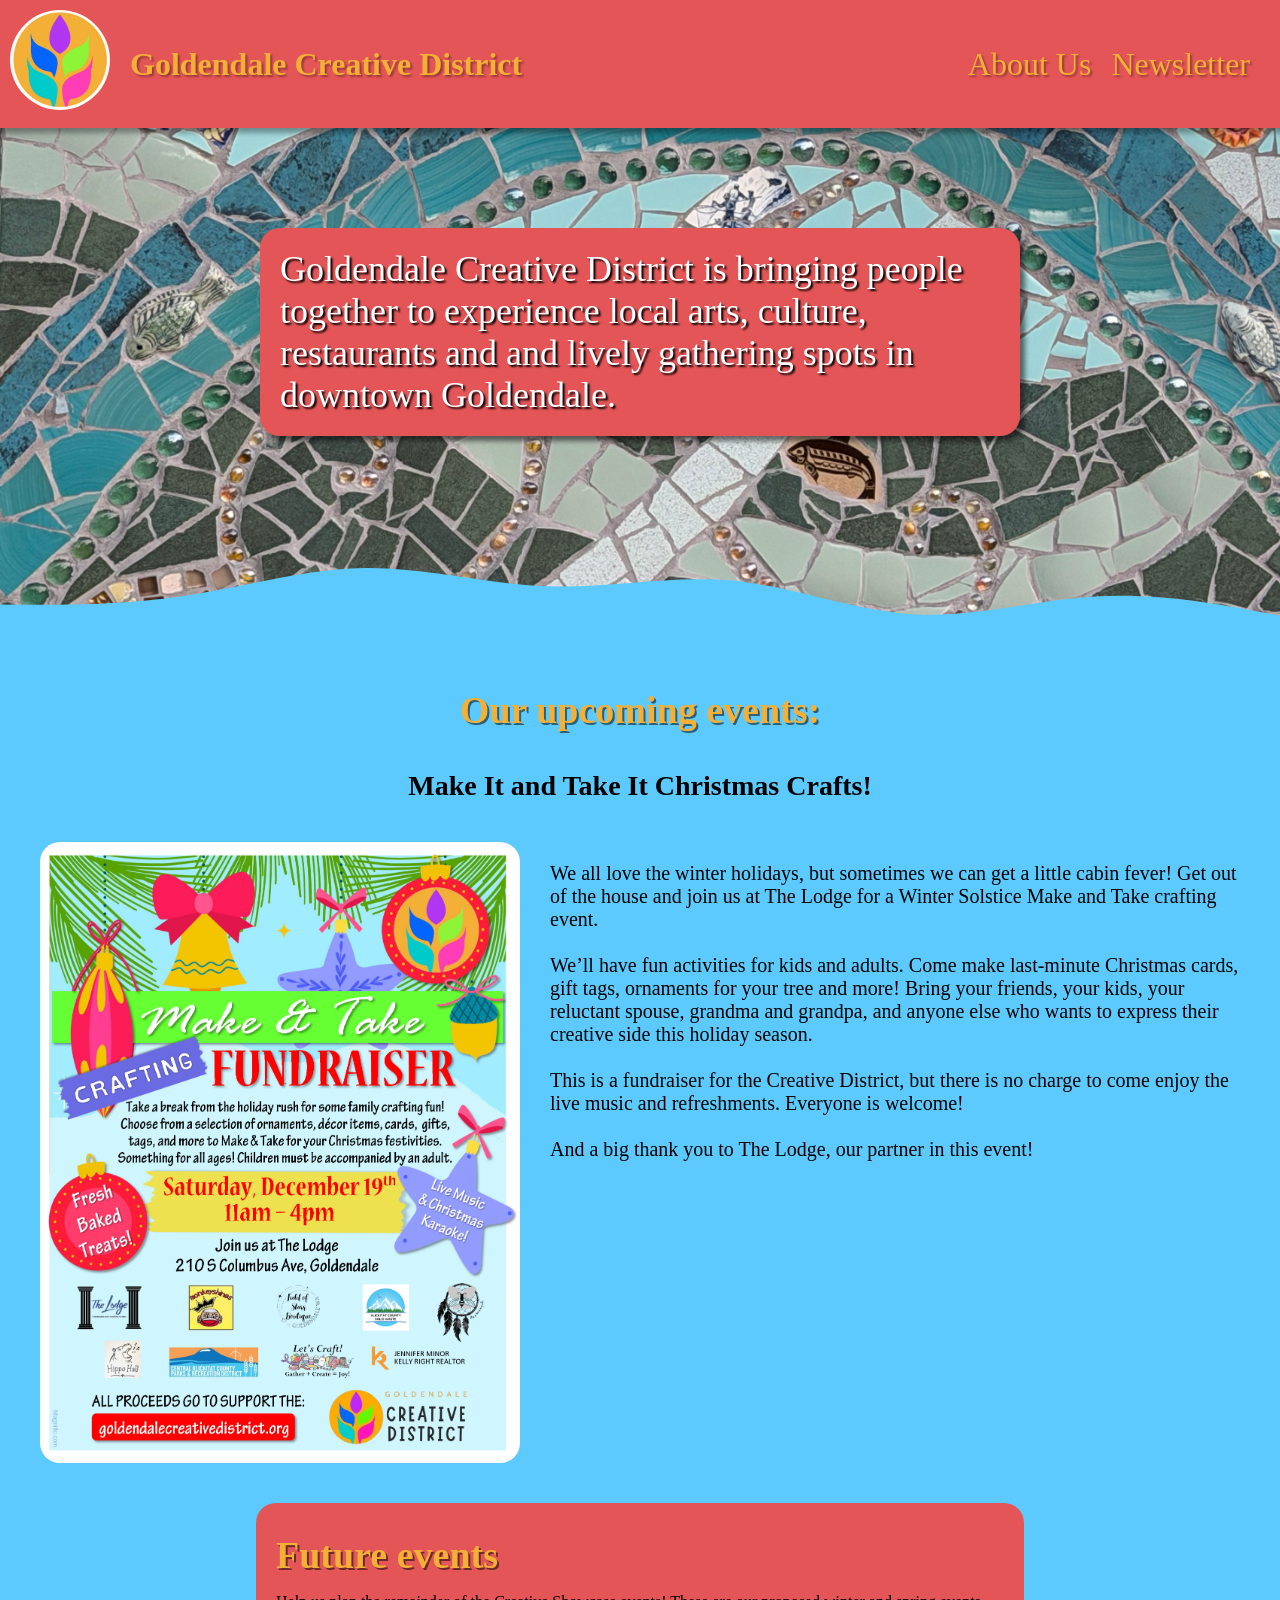
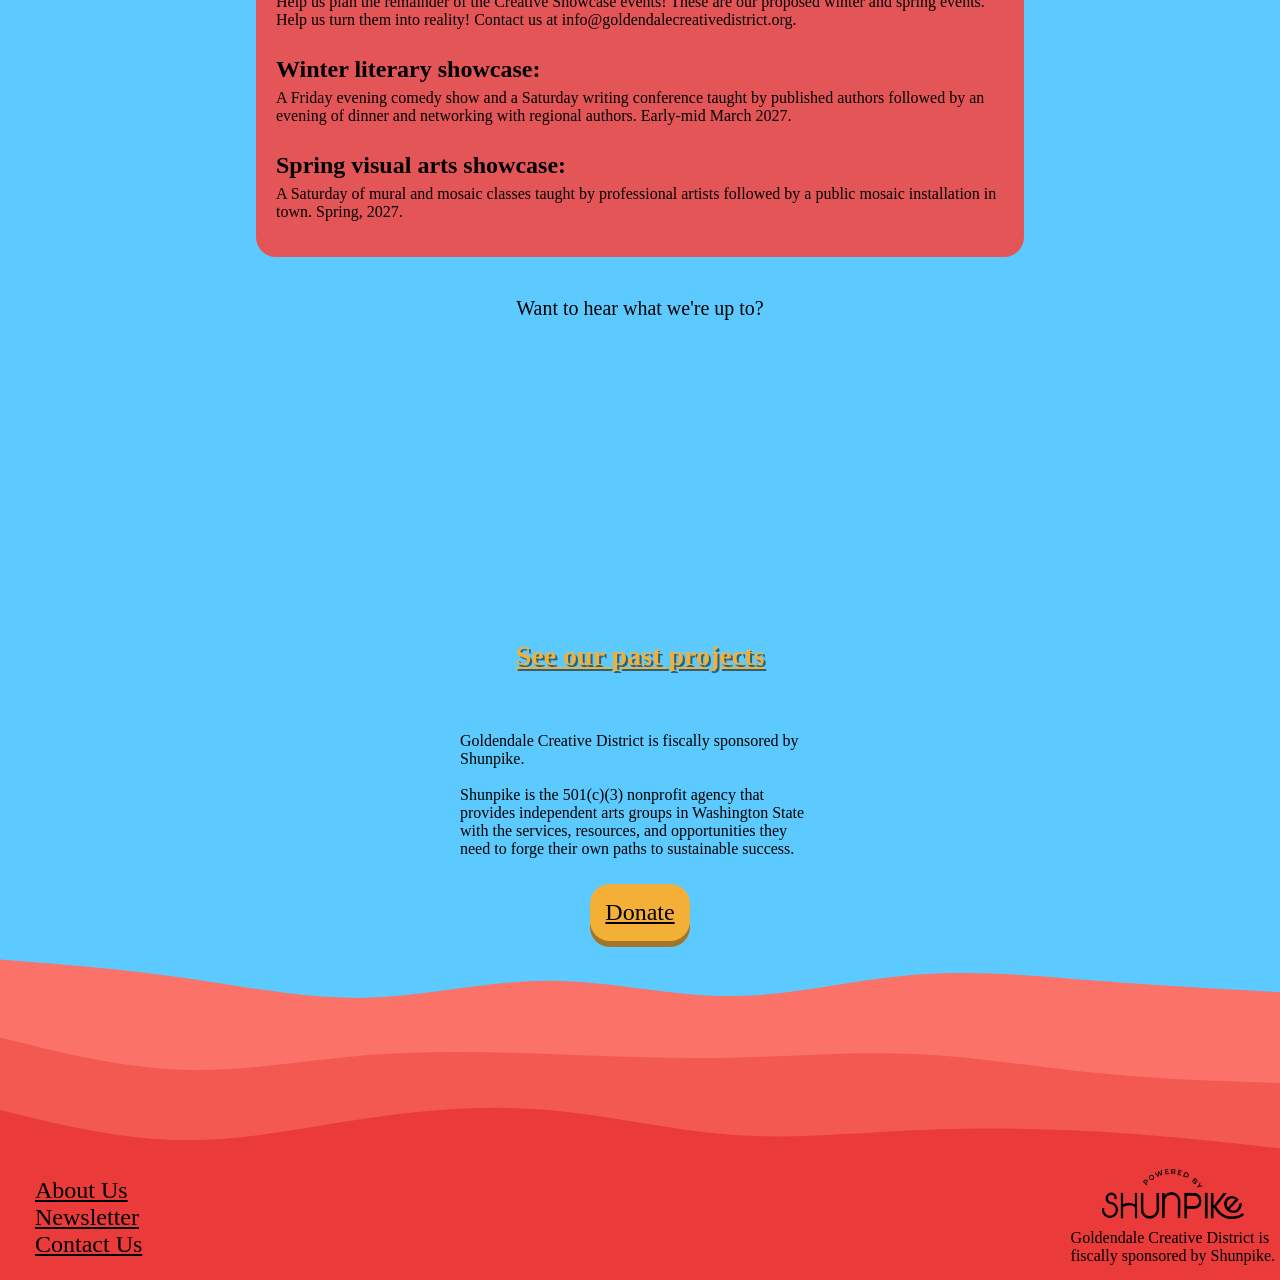
<file: index.html>
<!DOCTYPE html>
<html>
    <head>
        <meta charset="UTF-8">
        <title>Goldendale Creative District</title>
        <link rel="icon" type="image/png" href="images/favicon-32x32.png" sizes="32x32" />
        <link rel="icon" type="image/png" href="images/favicon-16x16.png" sizes="16x16" />
        <link rel="stylesheet" href="header.css">
        <link rel="stylesheet" href="main.css">
        <link rel="stylesheet" href="footer.css">
    </head>
    <body>
        <header>
            <a href="index.html"><img src="images/logo.jpg" height="100px" width="100px" class="logo"></a>
            <a href="index.html" style="text-decoration: none;"><b class="header-title">Goldendale Creative District</b></a>
            <div class="navigation-mobile">
                <button class="drop-btn">☰</button>
                <div class="dropdown-content">
                    <a href="about-us.html">About Us</a>
                    <!--<a href="history">History</a>-->               
                    <a href="https://www.zeffy.com/en-US/newsletter-form/sign-up-for-our-newsletter-3604" target="_blank" rel="noopener noreferrer">Newsletter</a>
                    <!--<a href="contact">Contact</a>-->
                </div>
            </div>
            <div class="navigation-desktop">
                    <a href="about-us.html">About Us</a>
                    <!--<a href="history">History</a>-->               
                    <a href="https://www.zeffy.com/en-US/newsletter-form/sign-up-for-our-newsletter-3604" target="_blank" rel="noopener noreferrer">Newsletter</a>
                    <!--<a href="contact">Contact</a>-->
            </div>
        </header>

        
        <div class="welcome_box">
            <div class="welcome"><p>Goldendale Creative District is bringing people together to experience local arts, culture, restaurants and and lively gathering spots in downtown Goldendale.</p></div>
            <div class="blue-wave-divider"></div>
        </div>

        <p class="upcoming-events">Our upcoming events:</p>
        <div>
            <h2 style="font-size: 28px;">Make It and Take It Christmas Crafts!</h2>
            <div class="event">
                <img src="images/make_and_take.jpeg">
                <p>We all love the winter holidays, but sometimes we can get a little cabin fever! Get out of the house and join us at The Lodge for a Winter Solstice Make and Take crafting event.<br><br>We’ll have fun activities for kids and adults. Come make last-minute Christmas cards, gift tags, ornaments for your tree and more! Bring your friends, your kids, your reluctant spouse, grandma and grandpa, and anyone else who wants to express their creative side this holiday season.<br><br>This is a fundraiser for the Creative District, but there is no charge to come enjoy the live music and refreshments. Everyone is welcome!<br><br>And a big thank you to The Lodge, our partner in this event!</p>
            </div>
        </div>

        <div class="future-events">
            <p class="upcoming-events" style="margin-top: 10px; margin-bottom: 10px;">Future events</p>
            <p>Help us plan the remainder of the Creative Showcase events! These are our proposed winter and spring events. Help us turn them into reality!  Contact us at info@goldendalecreativedistrict.org.</p>
            <h2 style="line-height: 0px; margin-top: 40px;">Winter literary showcase:</h2>
            <p>A Friday evening comedy show and a Saturday writing conference taught by published authors followed by an evening of dinner and networking with regional authors. Early-mid March 2027.</p>
            <h2 style="line-height: 0px; margin-top: 40px;">Spring visual arts showcase:</h2>
            <p>A Saturday of mural and mosaic classes taught by professional artists followed by a public mosaic installation in town. Spring, 2027.</p>
        </div>

        <p class="newsletter">Want to hear what we're up to?</p>
        <div>
            <div data-zeffy-embed data-form-url="/en-US/embed/newsletter-form/sign-up-for-our-newsletter-3604"></div>
            <div data-zeffy-embed-fallback style="display:none;">
                <div style="position:relative;overflow:hidden;height:280px;width:100%;"><iframe title='Signup form powered by Zeffy' style='position: absolute; border: 0; top:0;left:0;bottom:0;right:0;width:100%;height:100%' data-zeffy-embed-src='https://www.zeffy.com/en-US/embed/newsletter-form/sign-up-for-our-newsletter-3604'  allowTransparency="true"></iframe></div>
            </div>
            <script
                src="https://www.zeffy.com/embed/v2/zeffy-embed.js"
                onerror="document.querySelectorAll('[data-zeffy-embed-fallback]').forEach(function(el){el.style.display='block';el.querySelectorAll('iframe[data-zeffy-embed-src]').forEach(function(f){f.src=f.getAttribute('data-zeffy-embed-src');});});">
            </script>
        </div>

        <a href="past-projects.html" class="past-projects">See our past projects</a>

        <p class="donate-paragraph">Goldendale Creative District is fiscally sponsored by Shunpike.<br><br>Shunpike is the 501(c)(3) nonprofit agency that provides independent arts groups in
        Washington State with the services, resources, and opportunities they need to forge
        their own paths to sustainable success.</p>
        <a class="donate-button" href="https://poweredbyshunpike.org/c/PBS/a/goldendalecreativedistrict" target="_blank" rel="noopener noreferrer">Donate</a>
        
        <div class="wave-divider"></div>
        <footer>
            <div class="footer-left">
                <a href="about-us.html" class="footer-text">About Us</a>
                <a href="https://www.zeffy.com/en-US/newsletter-form/sign-up-for-our-newsletter-3604" target="_blank" rel="noopener noreferrer" class="footer-text">Newsletter</a>
                <a href="mailto:info@goldendalecreativedistrict.org" class="footer-text">Contact Us</a>
            </div>
            <div class="footer-right">
                <img class="fiscal-sponsor-img" src="images/shunpike.png">
                <p class="fiscal-sponsor-p">Goldendale Creative District is<br>fiscally sponsored by Shunpike.</p>
            </div>
        </footer>
        <script>
            // Show navigation dropdown when clicking the hamburger menu button
            document.querySelector('.drop-btn').addEventListener('click', function() {
                const content = document.querySelector('.dropdown-content');
                content.style.display = content.style.display === 'block' ? 'none' : 'block';
            });
        
            // Close dropdown when clicking outside
            document.addEventListener('click', function(event) {
                if (!event.target.closest('.navigation-mobile')) {
                    document.querySelector('.dropdown-content').style.display = 'none';
                }
            });
        </script>
    </body>
</html>
</file>
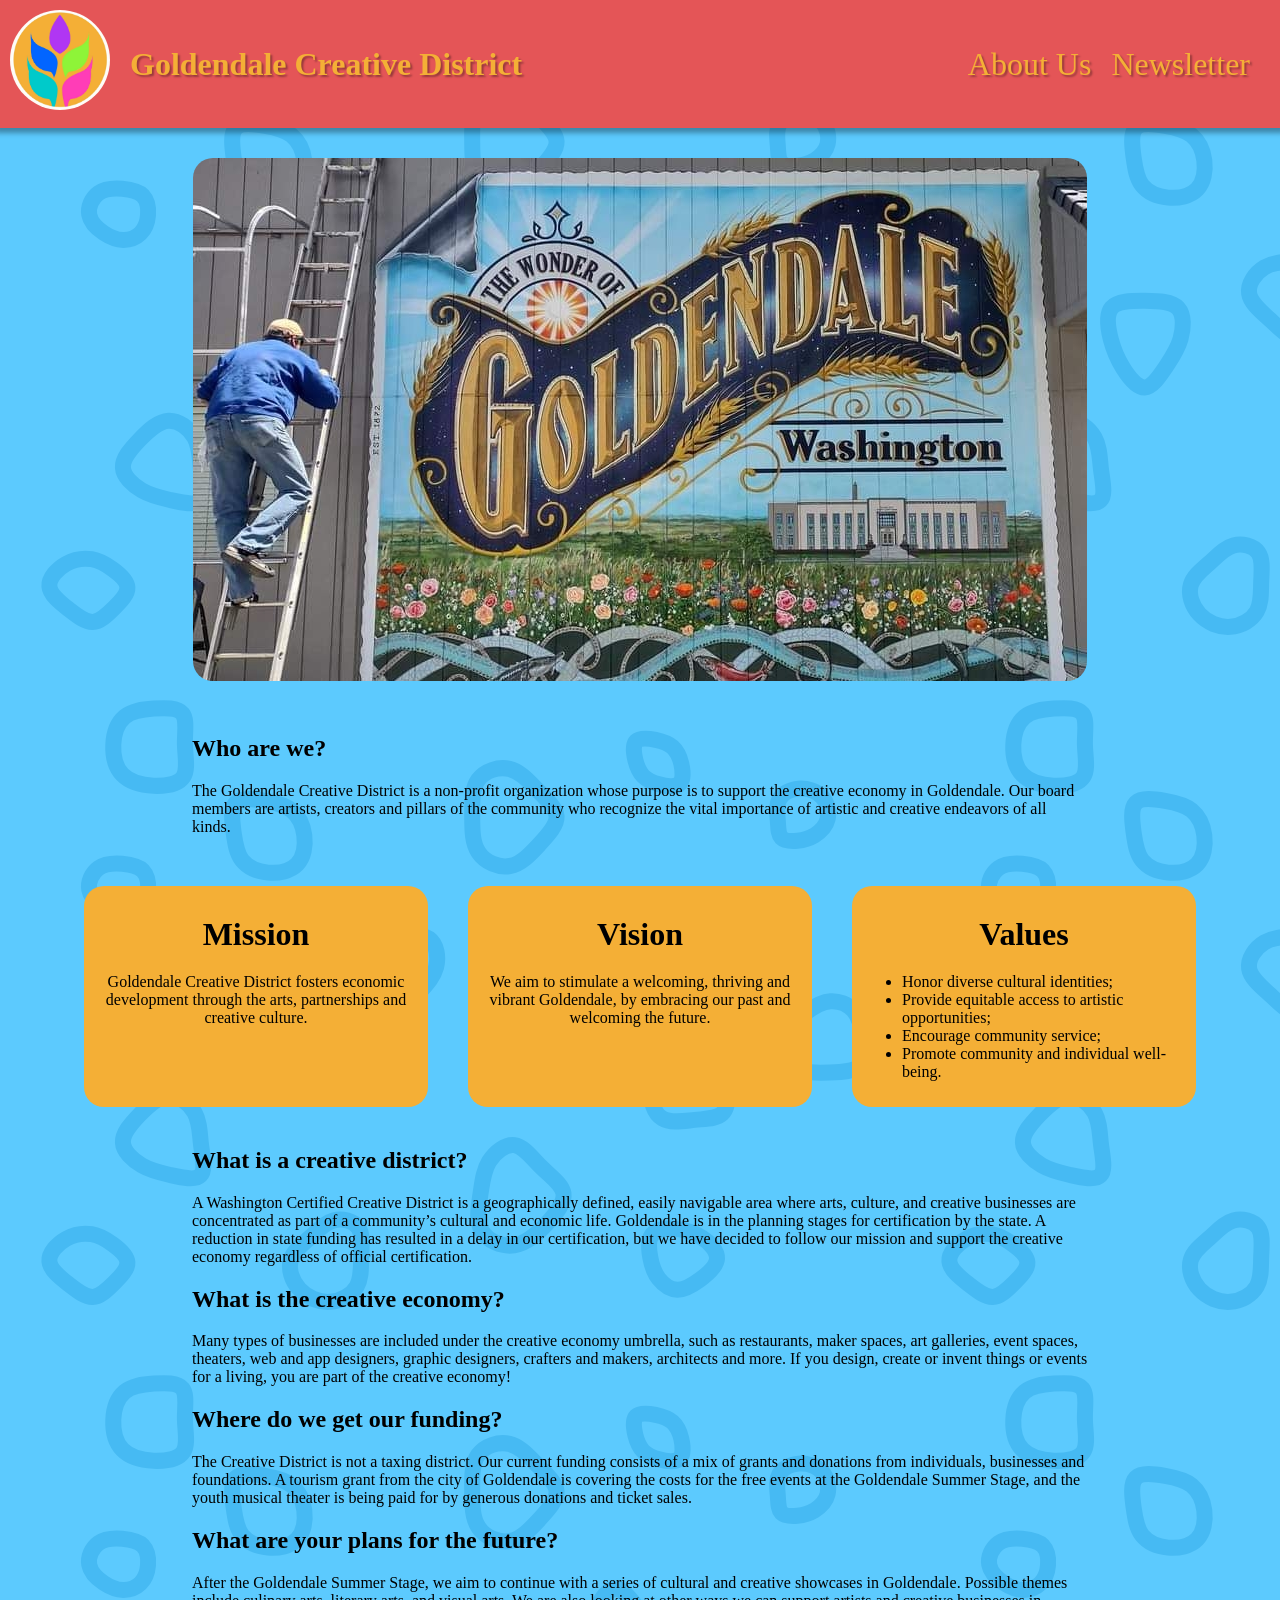
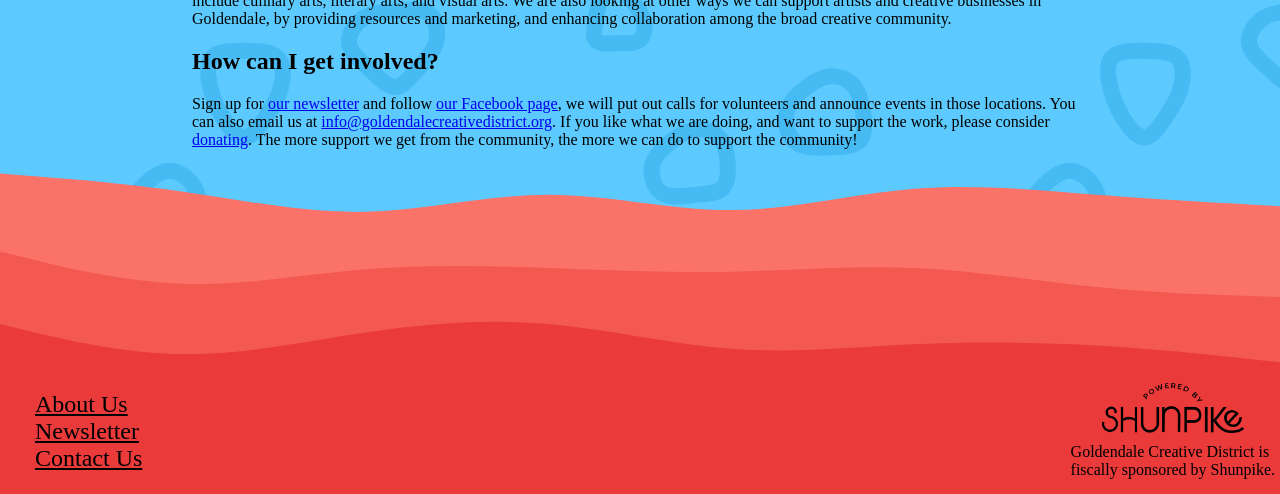
<file: about-us.html>
<!DOCTYPE html>
<html>
    <head>
        <meta charset="UTF-8">
        <title>Goldendale Creative District</title>
        <link rel="icon" type="image/png" href="images/favicon-32x32.png" sizes="32x32" />
        <link rel="icon" type="image/png" href="images/favicon-16x16.png" sizes="16x16" />
        <link rel="stylesheet" href="header.css">
        <link rel="stylesheet" href="about-us.css">
        <link rel="stylesheet" href="footer.css">
    </head>
    <body>
        <header>
            <a href="index.html"><img src="images/logo.jpg" height="100px" width="100px" class="logo"></a>
            <a href="index.html" style="text-decoration: none;"><b class="header-title">Goldendale Creative District</b></a>
            <div class="navigation-mobile">
                <button class="drop-btn">☰</button>
                <div class="dropdown-content">
                    <a href="about-us.html">About Us</a>
                    <!--<a href="history">History</a>-->               
                    <a href="https://www.zeffy.com/en-US/newsletter-form/sign-up-for-our-newsletter-3604" target="_blank" rel="noopener noreferrer">Newsletter</a>
                    <!--<a href="contact">Contact</a>-->
                </div>
            </div>
            <div class="navigation-desktop">
                    <a href="about-us.html">About Us</a>
                    <!--<a href="history">History</a>-->               
                    <a href="https://www.zeffy.com/en-US/newsletter-form/sign-up-for-our-newsletter-3604" target="_blank" rel="noopener noreferrer">Newsletter</a>
                    <!--<a href="contact">Contact</a>-->
            </div>
        </header>
        
        <div class="content">
            <img class="main-img" src="images/windermere-mural-installation-cropped.jpg">
            <div class="main-div">
                <h2>Who are we?</h2>
                <p>The Goldendale Creative District is a non-profit organization whose purpose is to support the creative economy in Goldendale. Our board members are artists, creators and pillars of the community who recognize the vital importance of artistic and creative endeavors of all kinds.</p>
            </div>
            <div class="mission-vision-values">
                <div>
                    <h4>Mission</h4>
                    <p>Goldendale Creative District fosters economic development through the arts, partnerships and creative culture.</p>
                </div>
                <div>
                    <h4>Vision</h4>
                    <p>We aim to stimulate a welcoming, thriving and vibrant Goldendale, by embracing our past and welcoming the future.</p>
                </div>
                <div>
                    <h4>Values</h4>
                    <ul style="text-align: left;">
                        <li>Honor diverse cultural identities;</li> 
                        <li>Provide equitable access to artistic opportunities;</li> 
                        <li>Encourage community service;</li> 
                        <li>Promote community and individual well-being.</li>
                    </ul>
                </div>
            </div>
            <div class="main-div">
                <h2>What is a creative district?</h2>
                <p>A Washington Certified Creative District is a geographically defined, easily navigable area where arts, culture, and creative businesses are concentrated as part of a community’s cultural and economic life. Goldendale is in the planning stages for certification by the state. A reduction in state funding has resulted in a delay in our certification, but we have decided to follow our mission and support the creative economy regardless of official certification.</p>
                <h2>What is the creative economy?</h2>
                <p>Many types of businesses are included under the creative economy umbrella, such as restaurants, maker spaces, art galleries, event spaces, theaters, web and app designers, graphic designers, crafters and makers, architects and more. If you design, create or invent things or events for a living, you are part of the creative economy!</p>
                <h2>Where do we get our funding?</h2>
                <p>The Creative District is not a taxing district. Our current funding consists of a mix of grants and donations from individuals, businesses and foundations. A tourism grant from the city of Goldendale is covering the costs for the free events at the Goldendale Summer Stage, and the youth musical theater is being paid for by generous donations and ticket sales.</p>
                <h2>What are your plans for the future?</h2>
                <p>After the Goldendale Summer Stage, we aim to continue with a series of cultural and creative showcases in Goldendale. Possible themes include culinary arts, literary arts, and visual arts. We are also looking at other ways we can support artists and creative businesses in Goldendale, by providing resources and marketing, and enhancing collaboration among the broad creative community.</p>
                <h2>How can I get involved?</h2>
                <p>Sign up for <a href="https://www.zeffy.com/en-US/newsletter-form/sign-up-for-our-newsletter-3604" target="_blank" rel="noopener noreferrer">our newsletter</a> and follow <a href="https://www.facebook.com/goldendalecreativedistrict" target="_blank" rel="noopener noreferrer">our Facebook page</a>, we will put out calls for volunteers and announce events in those locations. You can also email us at <a href="mailto:info@goldendalecreativedistrict.org">info@goldendalecreativedistrict.org</a>. If you like what we are doing, and want to support the work, please consider <a href="https://poweredbyshunpike.org/c/PBS/a/goldendalecreativedistrict" target="_blank" rel="noopener noreferrer">donating</a>. The more support we get from the community, the more we can do to support the community!</p>
            </div>
            <!--
            <div class="our-team-div">
                <h2 style="font-size: 32px;">Our team:</h2>
                <div class="team-grid">
                    <div class="team-member">
                        <img src="https://placehold.net/400x400.png" height="100px" width="100px" class="team-member-headshot">
                        <p class="team-member-name">Firstname Lastname</p>
                        <p class="team-member-role">Role</p>
                        <p class="team-member-description">Lorem ipsum dolor blah blah blah</p>
                    </div>
                    <div class="team-member">
                        <img src="https://placehold.net/400x400.png" height="100px" width="100px" class="team-member-headshot">
                        <p class="team-member-name">Firstname Lastname</p>
                        <p class="team-member-role">Role</p>
                        <p class="team-member-description">Lorem ipsum dolor blah blah blah</p>
                    </div>
                    <div class="team-member">
                        <img src="https://placehold.net/400x400.png" height="100px" width="100px" class="team-member-headshot">
                        <p class="team-member-name">Firstname Lastname</p>
                        <p class="team-member-role">Role</p>
                        <p class="team-member-description">Lorem ipsum dolor blah blah blah</p>
                    </div>
                    <div class="team-member">
                        <img src="https://placehold.net/400x400.png" height="100px" width="100px" class="team-member-headshot">
                        <p class="team-member-name">Firstname Lastname</p>
                        <p class="team-member-role">Role</p>
                        <p class="team-member-description">Lorem ipsum dolor blah blah blah</p>
                    </div>
                    <div class="team-member">
                        <img src="https://placehold.net/400x400.png" height="100px" width="100px" class="team-member-headshot">
                        <p class="team-member-name">Firstname Lastname</p>
                        <p class="team-member-role">Role</p>
                        <p class="team-member-description">Lorem ipsum dolor blah blah blah</p>
                    </div>
                    <div class="team-member">
                        <img src="https://placehold.net/400x400.png" height="100px" width="100px" class="team-member-headshot">
                        <p class="team-member-name">Firstname Lastname</p>
                        <p class="team-member-role">Role</p>
                        <p class="team-member-description">Lorem ipsum dolor blah blah blah</p>
                    </div>
                </div>
            </div>
            -->
        </div>

        <div class="wave-divider"></div>
        <footer>
            <div class="footer-left">
                <a href="about-us.html" class="footer-text">About Us</a>
                <a href="https://www.zeffy.com/en-US/newsletter-form/sign-up-for-our-newsletter-3604" target="_blank" rel="noopener noreferrer" class="footer-text">Newsletter</a>
                <a href="mailto:info@goldendalecreativedistrict.org" class="footer-text">Contact Us</a>
            </div>
            <div class="footer-right">
                <img class="fiscal-sponsor-img" src="images/shunpike.png">
                <p class="fiscal-sponsor-p">Goldendale Creative District is<br>fiscally sponsored by Shunpike.</p>
            </div>
        </footer>
        <script>
            // Show navigation dropdown when clicking the hamburger menu button
            document.querySelector('.drop-btn').addEventListener('click', function() {
                const content = document.querySelector('.dropdown-content');
                content.style.display = content.style.display === 'block' ? 'none' : 'block';
            });
        
            // Close dropdown when clicking outside
            document.addEventListener('click', function(event) {
                if (!event.target.closest('.navigation-mobile')) {
                    document.querySelector('.dropdown-content').style.display = 'none';
                }
            });
        </script>
    </body>
</html>
</file>
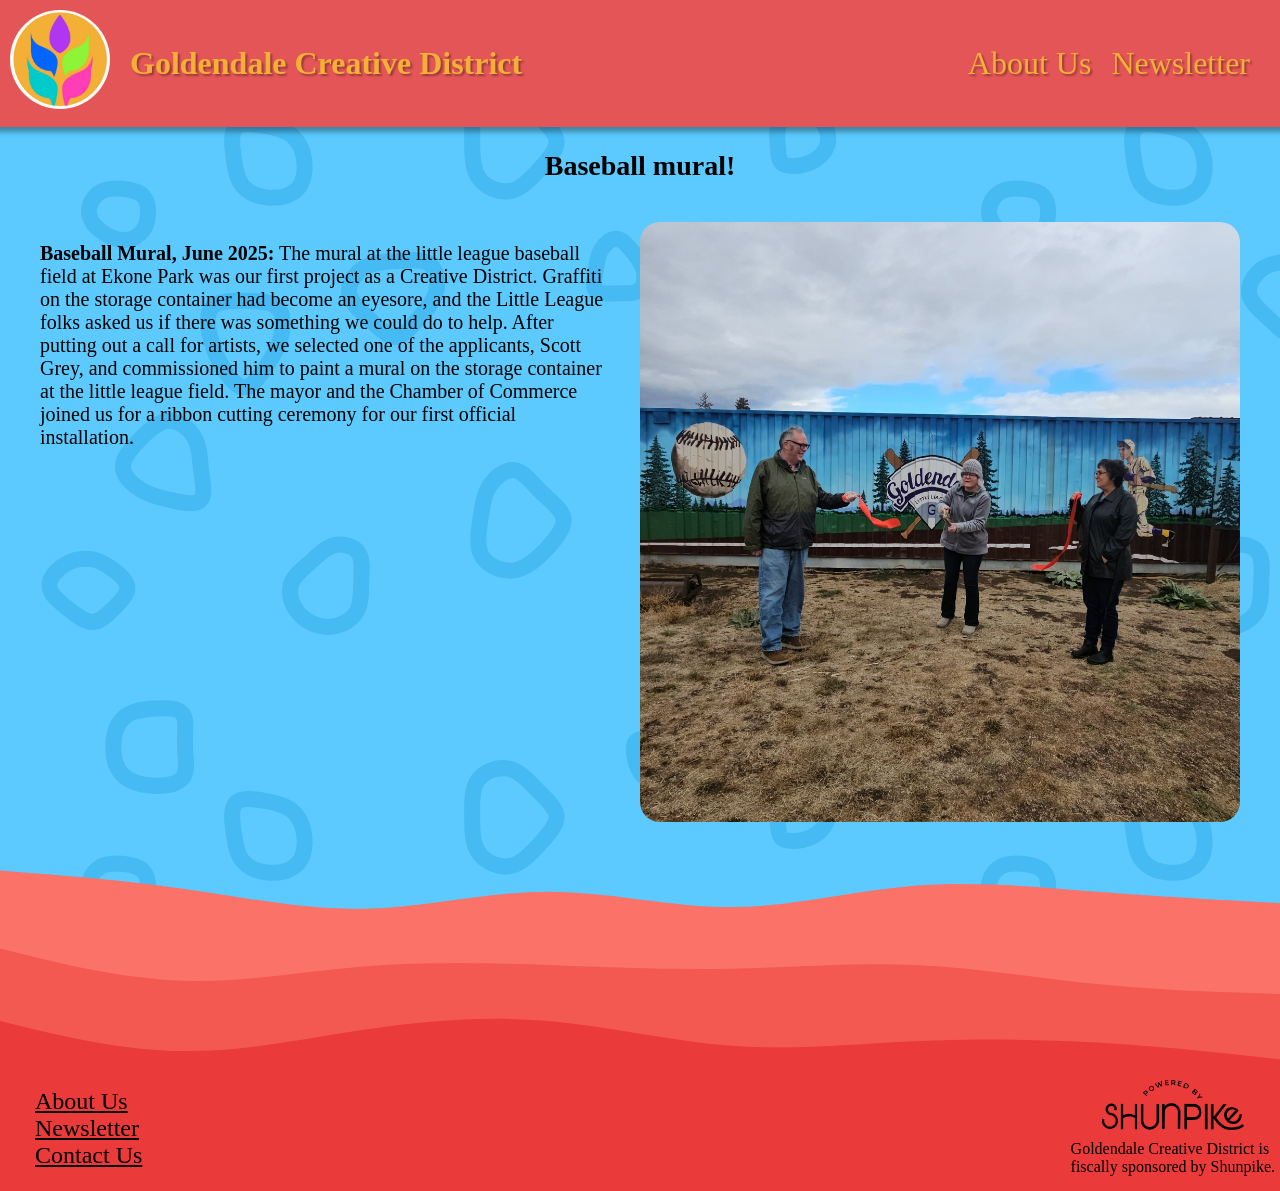
<file: baseball-mural.html>
<!DOCTYPE html>
<html>
    <head>
        <meta charset="UTF-8">
        <title>Goldendale Creative District</title>
        <link rel="icon" type="image/png" href="images/favicon-32x32.png" sizes="32x32" />
        <link rel="icon" type="image/png" href="images/favicon-16x16.png" sizes="16x16" />
        <link rel="stylesheet" href="header.css">
        <link rel="stylesheet" href="baseball-mural.css" />
        <link rel="stylesheet" href="footer.css">
    </head>
    <body>
        <header>
            <a href="index.html"><img src="images/logo.jpg" height="100px" width="100px" class="logo"></a>
            <a href="index.html" style="text-decoration: none;"><b class="header-title">Goldendale Creative District</b></a>
            <div class="navigation-mobile">
                <button class="drop-btn">☰</button>
                <div class="dropdown-content">
                    <a href="about-us.html">About Us</a>
                    <!--<a href="history">History</a>-->               
                    <a href="https://www.zeffy.com/en-US/newsletter-form/sign-up-for-our-newsletter-3604" target="_blank" rel="noopener noreferrer">Newsletter</a>
                    <!--<a href="contact">Contact</a>-->
                </div>
            </div>
            <div class="navigation-desktop">
                    <a href="about-us.html">About Us</a>
                    <!--<a href="history">History</a>-->               
                    <a href="https://www.zeffy.com/en-US/newsletter-form/sign-up-for-our-newsletter-3604" target="_blank" rel="noopener noreferrer">Newsletter</a>
                    <!--<a href="contact">Contact</a>-->
            </div>
        </header>
        <div class="content">
            <div>
                <h2 style="font-size: 28px;">Baseball mural!</h2>
                <div class="div-1">
                    <img src="images/baseball_mural.jpg">
                    <p><b>Baseball Mural, June 2025:</b> The mural at the little league baseball field at Ekone Park was our first project as a Creative District. Graffiti on the storage container had become an eyesore, and the Little League folks asked us if there was something we could do to help. After putting out a call for artists, we selected one of the applicants, Scott Grey, and commissioned him to paint a mural on the storage container at the little league field. The mayor and the Chamber of Commerce joined us for a ribbon cutting ceremony for our first official installation. </p>
                </div>
            </div>
        </div>
        
        <div class="wave-divider"></div>
        <footer>
            <div class="footer-left">
                <a href="about-us.html" class="footer-text">About Us</a>
                <a href="https://www.zeffy.com/en-US/newsletter-form/sign-up-for-our-newsletter-3604" target="_blank" rel="noopener noreferrer" class="footer-text">Newsletter</a>
                <a href="mailto:info@goldendalecreativedistrict.org" class="footer-text">Contact Us</a>
            </div>
            <div class="footer-right">
                <img class="fiscal-sponsor-img" src="images/shunpike.png">
                <p class="fiscal-sponsor-p">Goldendale Creative District is<br>fiscally sponsored by Shunpike.</p>
            </div>
        </footer>
        <script>
            // Show navigation dropdown when clicking the hamburger menu button
            document.querySelector('.drop-btn').addEventListener('click', function() {
                const content = document.querySelector('.dropdown-content');
                content.style.display = content.style.display === 'block' ? 'none' : 'block';
            });
        
            // Close dropdown when clicking outside
            document.addEventListener('click', function(event) {
                if (!event.target.closest('.navigation-mobile')) {
                    document.querySelector('.dropdown-content').style.display = 'none';
                }
            });
        </script>
    </body>
</html>
</file>
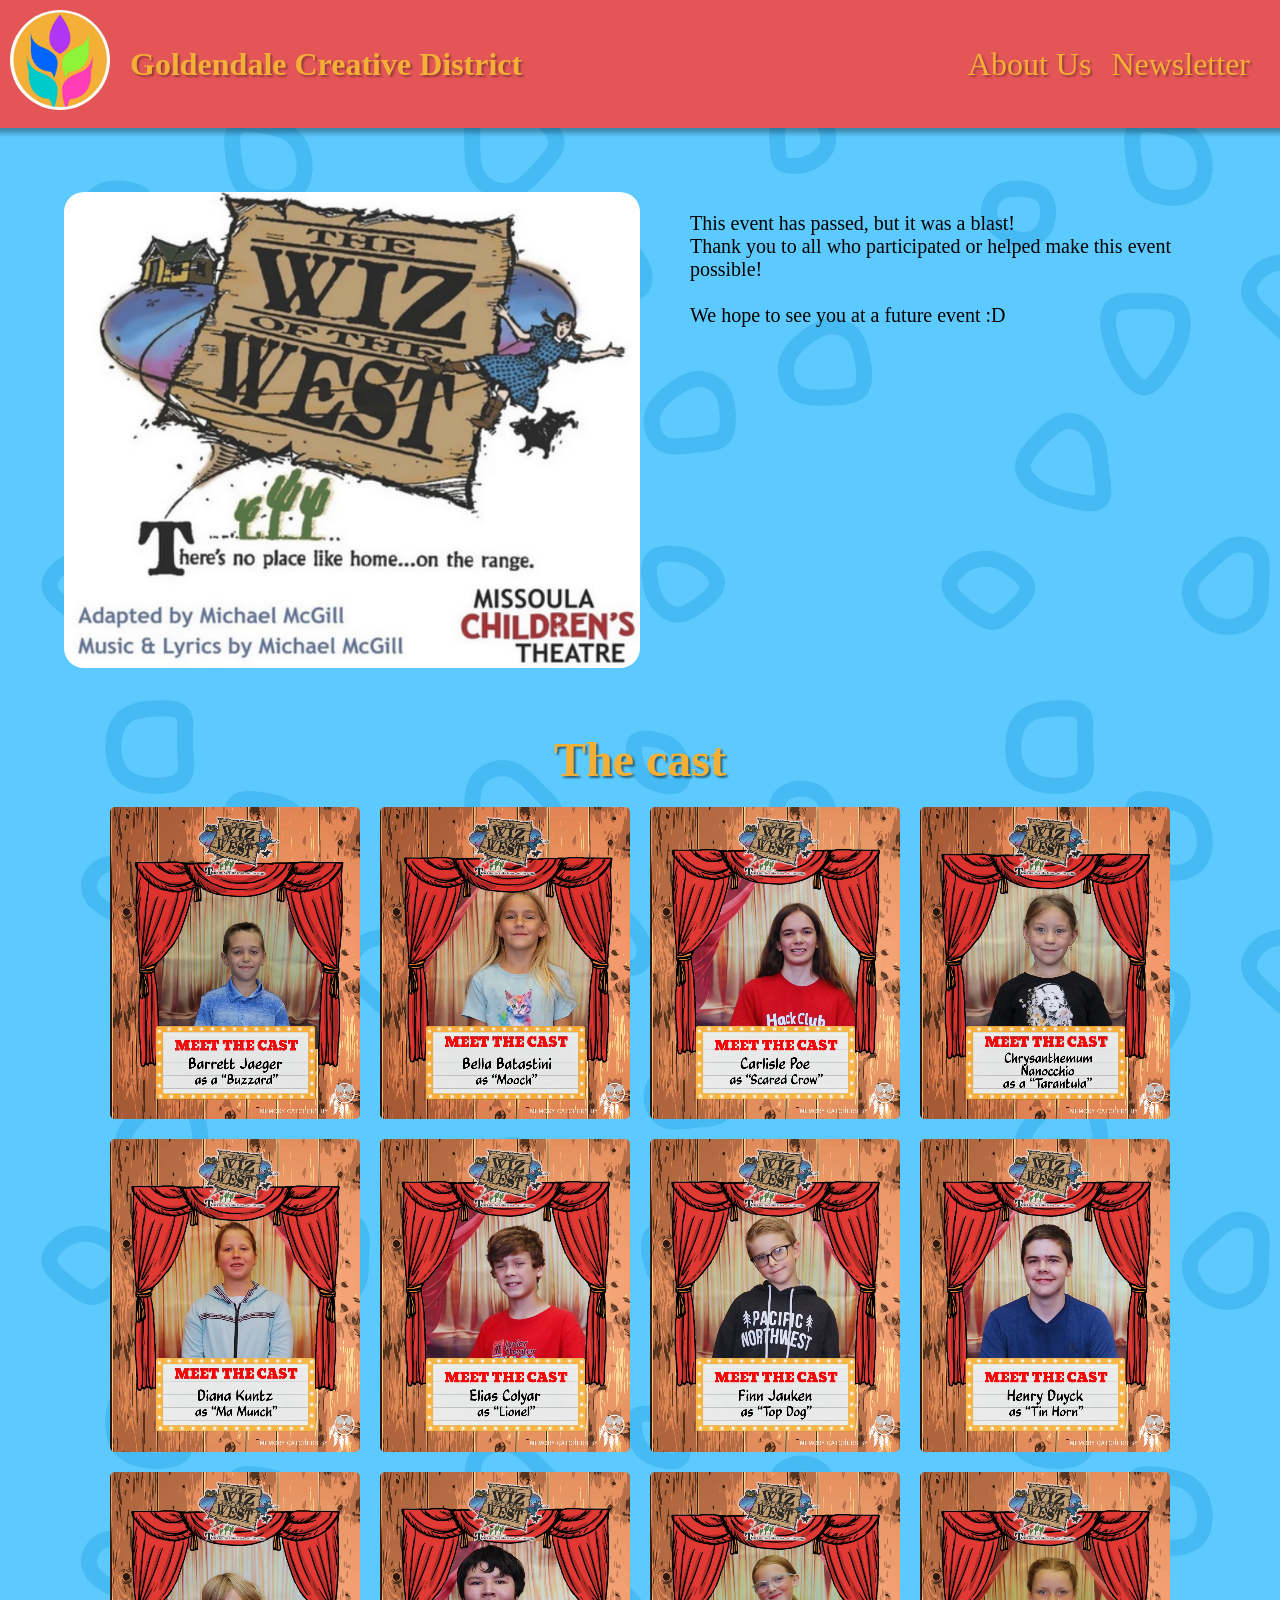
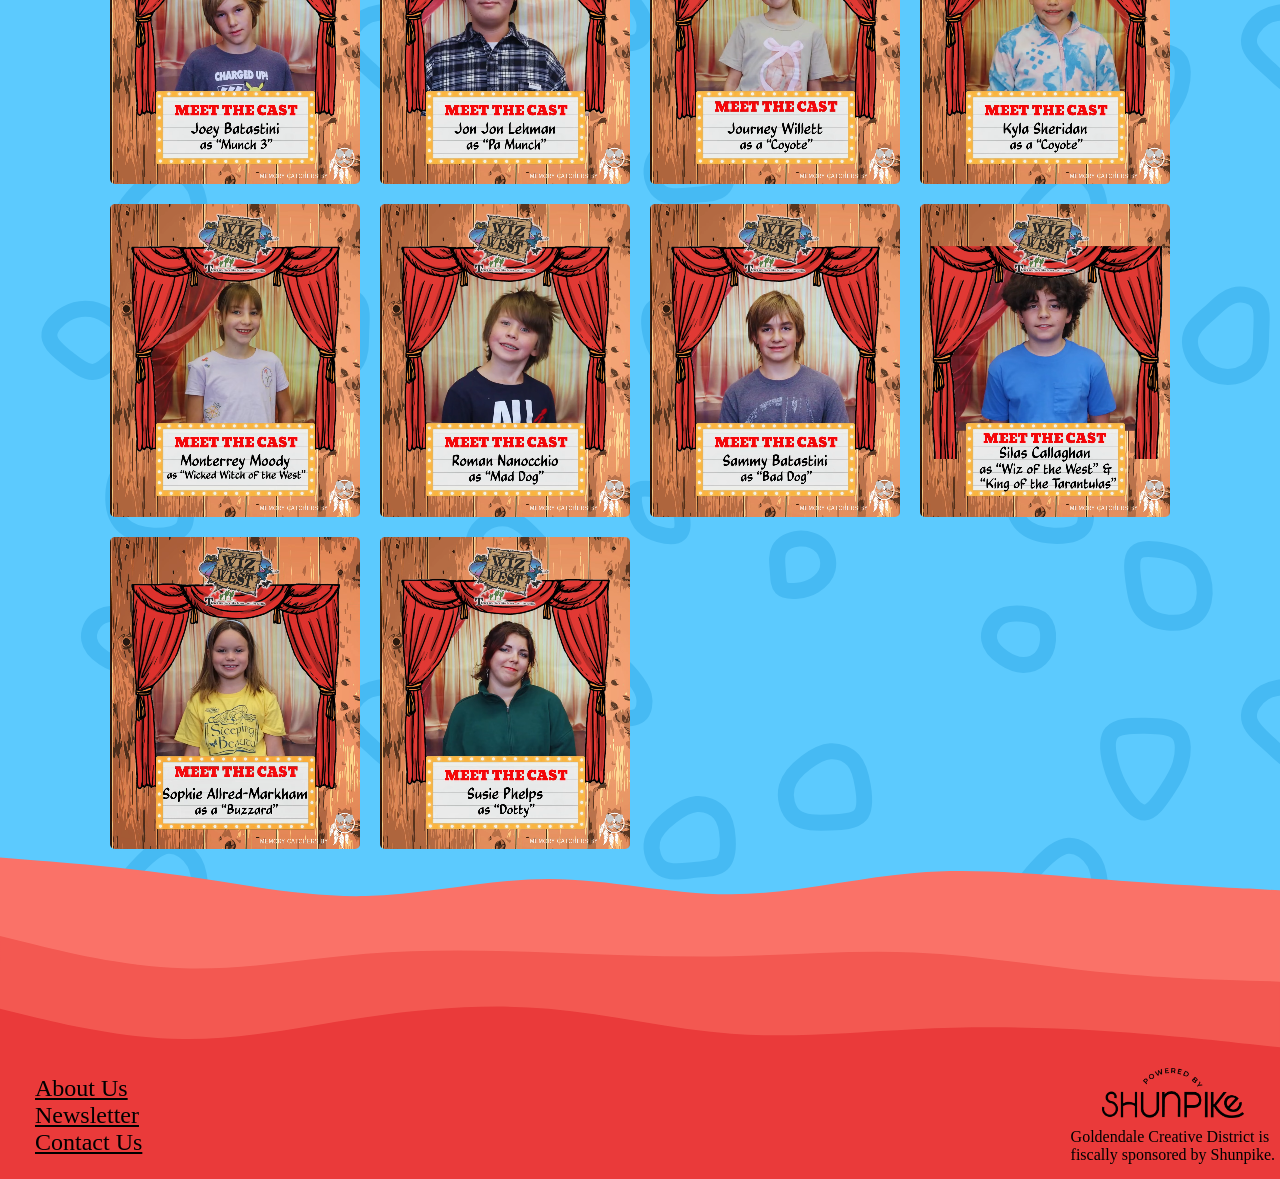
<file: MCT.html>
<!DOCTYPE html>
<html>
    <head>
        <meta charset="UTF-8">
        <title>Goldendale Creative District</title>
        <link rel="icon" type="image/png" href="images/favicon-32x32.png" sizes="32x32" />
        <link rel="icon" type="image/png" href="images/favicon-16x16.png" sizes="16x16" />
        <link rel="stylesheet" href="header.css">
        <link rel="stylesheet" href="MCT.css" />
        <link rel="stylesheet" href="footer.css">
    </head>
    <body>
        <header>
            <a href="index.html"><img src="images/logo.jpg" height="100px" width="100px" class="logo"></a>
            <a href="index.html" style="text-decoration: none;"><b class="header-title">Goldendale Creative District</b></a>
            <div class="navigation-mobile">
                <button class="drop-btn">☰</button>
                <div class="dropdown-content">
                    <a href="about-us.html">About Us</a>
                    <!--<a href="history">History</a>-->               
                    <a href="https://www.zeffy.com/en-US/newsletter-form/sign-up-for-our-newsletter-3604" target="_blank" rel="noopener noreferrer">Newsletter</a>
                    <!--<a href="contact">Contact</a>-->
                </div>
            </div>
            <div class="navigation-desktop">
                    <a href="about-us.html">About Us</a>
                    <!--<a href="history">History</a>-->               
                    <a href="https://www.zeffy.com/en-US/newsletter-form/sign-up-for-our-newsletter-3604" target="_blank" rel="noopener noreferrer">Newsletter</a>
                    <!--<a href="contact">Contact</a>-->
            </div>
        </header>

        <div class="vertical-div-1">
            <img src="images/Wiz-of-the-West.png" class="WOTW-image">
            <div class="horizontal-div">
                <p style="text-align: left;">This event has passed, but it was a blast!<br>Thank you to all who participated or helped make this event possible!<br><br>We hope to see you at a future event :D</p>
            </div>
        </div>

        <h2 class="cast-header">The cast</h2>
        <div class="cast-grid">
            <video loop muted preload="auto" class="cast-video">
                <source src="cast-videos/BARRETT JAEGER.mp4" type="video/mp4">
            </video>
            <video loop muted preload="auto" class="cast-video">
                <source src="cast-videos/BELLA BATASTINI.mp4" type="video/mp4">
            </video>
            <video loop muted preload="auto" class="cast-video">
                <source src="cast-videos/CARLISLE POE.mp4" type="video/mp4">
            </video>
            <video loop muted preload="auto" class="cast-video">
                <source src="cast-videos/CHRYSANTHEMUM NANOCCHIO.mp4" type="video/mp4">
            </video>
            <video loop muted preload="auto" class="cast-video">
                <source src="cast-videos/DIANA KUNTZ.mp4" type="video/mp4">
            </video>
            <video loop muted preload="auto" class="cast-video">
                <source src="cast-videos/ELIAS COLYAR.mp4" type="video/mp4">
            </video>
            <video loop muted preload="auto" class="cast-video">
                <source src="cast-videos/FIN JAUKEN.mp4" type="video/mp4">
            </video>
            <video loop muted preload="auto" class="cast-video">
                <source src="cast-videos/HENRY DUYCK.mp4" type="video/mp4">
            </video>
            <video loop muted preload="auto" class="cast-video">
                <source src="cast-videos/JOEY BATASTINI.mp4" type="video/mp4">
            </video>
            <video loop muted preload="auto" class="cast-video">
                <source src="cast-videos/JON JON LEHMAN.mp4" type="video/mp4">
            </video>
            <video loop muted preload="auto" class="cast-video">
                <source src="cast-videos/JOURNEY WILLETT.mp4" type="video/mp4">
            </video>
            <video loop muted preload="auto" class="cast-video">
                <source src="cast-videos/KYLA SHERIDAN.mp4" type="video/mp4">
            </video>
            <video loop muted preload="auto" class="cast-video">
                <source src="cast-videos/MONTERREY MOODY.mp4" type="video/mp4">
            </video>
            <video loop muted preload="auto" class="cast-video">
                <source src="cast-videos/ROMAN NANOCCHIO.mp4" type="video/mp4">
            </video>
            <video loop muted preload="auto" class="cast-video">
                <source src="cast-videos/SAMMY BATASTINI.mp4" type="video/mp4">
            </video>
            <video loop muted preload="auto" class="cast-video">
                <source src="cast-videos/SILAS CALLAGHAN.mp4" type="video/mp4">
            </video>
            <video loop muted preload="auto" class="cast-video">
                <source src="cast-videos/SOPHIE ALLRED-MARKHAM.mp4" type="video/mp4">
            </video>
            <video loop muted preload="auto" class="cast-video">
                <source src="cast-videos/SUSIE PHELPS.mp4" type="video/mp4">
            </video>
            
            <script>
              const videos = document.querySelectorAll('.cast-video');
              
              videos.forEach(video => {
                video.addEventListener('mouseenter', () => {
                  video.play();
                });
                
                video.addEventListener('mouseleave', () => {
                  video.pause();
                  video.currentTime = 0;
                });
              });
            </script>
        </div>
        
        <div class="wave-divider"></div>
        <footer>
            <div class="footer-left">
                <a href="about-us.html" class="footer-text">About Us</a>
                <a href="https://www.zeffy.com/en-US/newsletter-form/sign-up-for-our-newsletter-3604" target="_blank" rel="noopener noreferrer" class="footer-text">Newsletter</a>
                <a href="mailto:info@goldendalecreativedistrict.org" class="footer-text">Contact Us</a>
            </div>
            <div class="footer-right">
                <img class="fiscal-sponsor-img" src="images/shunpike.png">
                <p class="fiscal-sponsor-p">Goldendale Creative District is<br>fiscally sponsored by Shunpike.</p>
            </div>
        </footer>
        <script>
            // Show navigation dropdown when clicking the hamburger menu button
            document.querySelector('.drop-btn').addEventListener('click', function() {
                const content = document.querySelector('.dropdown-content');
                content.style.display = content.style.display === 'block' ? 'none' : 'block';
            });
        
            // Close dropdown when clicking outside
            document.addEventListener('click', function(event) {
                if (!event.target.closest('.navigation-mobile')) {
                    document.querySelector('.dropdown-content').style.display = 'none';
                }
            });
        </script>
    </body>
</html>
</file>
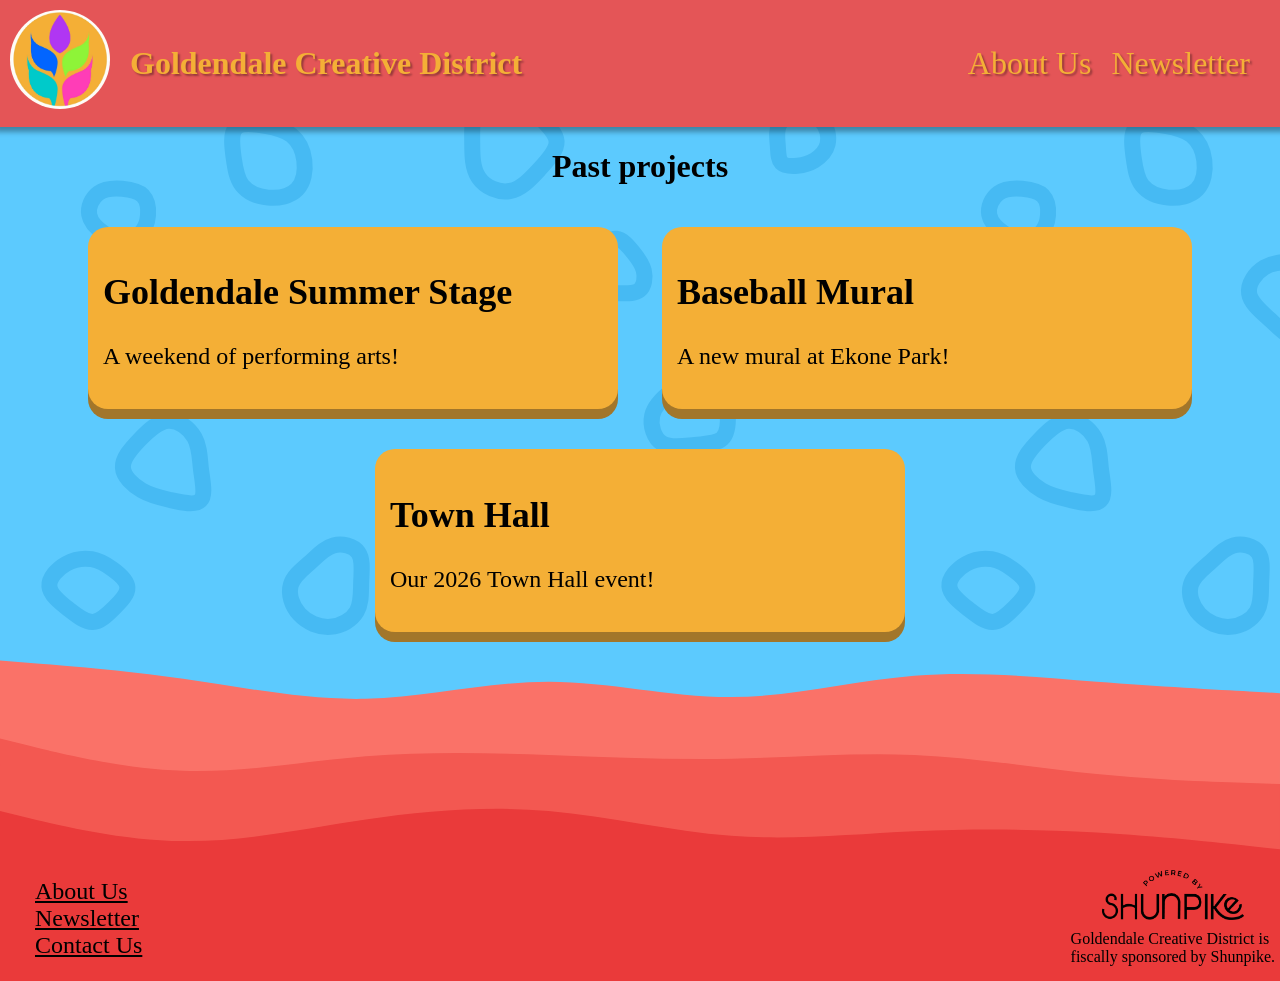
<file: past-projects.html>
<!DOCTYPE html>
<html>
    <head>
        <meta charset="UTF-8">
        <title>Goldendale Creative District</title>
        <link rel="icon" type="image/png" href="images/favicon-32x32.png" sizes="32x32" />
        <link rel="icon" type="image/png" href="images/favicon-16x16.png" sizes="16x16" />
        <link rel="stylesheet" href="header.css">
        <link rel="stylesheet" href="past-projects.css"/>
        <link rel="stylesheet" href="footer.css">
    </head>
    <body>
        <header>
            <a href="index.html"><img src="images/logo.jpg" height="100px" width="100px" class="logo"></a>
            <a href="index.html" style="text-decoration: none;"><b class="header-title">Goldendale Creative District</b></a>
            <div class="navigation-mobile">
                <button class="drop-btn">☰</button>
                <div class="dropdown-content">
                    <a href="about-us.html">About Us</a>
                    <!--<a href="history">History</a>-->               
                    <a href="https://www.zeffy.com/en-US/newsletter-form/sign-up-for-our-newsletter-3604" target="_blank" rel="noopener noreferrer">Newsletter</a>
                    <!--<a href="contact">Contact</a>-->
                </div>
            </div>
            <div class="navigation-desktop">
                    <a href="about-us.html">About Us</a>
                    <!--<a href="history">History</a>-->               
                    <a href="https://www.zeffy.com/en-US/newsletter-form/sign-up-for-our-newsletter-3604" target="_blank" rel="noopener noreferrer">Newsletter</a>
                    <!--<a href="contact">Contact</a>-->
            </div>
        </header>
        <div class="content">
            <h1>Past projects</h1>
            <a class="project" href="summer-stage.html">
                <h2>Goldendale Summer Stage</h2>
                <p>A weekend of performing arts!</p>
            </a>
            <a class="project" href="baseball-mural.html">
                <h2>Baseball Mural</h2>
                <p>A new mural at Ekone Park!</p>
            </a>
            <a class="project" href="town-hall.html">
                <h2>Town Hall</h2>
                <p>Our 2026 Town Hall event!</p>
            </a>
        </div>
        
        <div class="wave-divider"></div>
        <footer>
            <div class="footer-left">
                <a href="about-us.html" class="footer-text">About Us</a>
                <a href="https://www.zeffy.com/en-US/newsletter-form/sign-up-for-our-newsletter-3604" target="_blank" rel="noopener noreferrer" class="footer-text">Newsletter</a>
                <a href="mailto:info@goldendalecreativedistrict.org" class="footer-text">Contact Us</a>
            </div>
            <div class="footer-right">
                <img class="fiscal-sponsor-img" src="images/shunpike.png">
                <p class="fiscal-sponsor-p">Goldendale Creative District is<br>fiscally sponsored by Shunpike.</p>
            </div>
        </footer>
        <script>
            // Show navigation dropdown when clicking the hamburger menu button
            document.querySelector('.drop-btn').addEventListener('click', function() {
                const content = document.querySelector('.dropdown-content');
                content.style.display = content.style.display === 'block' ? 'none' : 'block';
            });
        
            // Close dropdown when clicking outside
            document.addEventListener('click', function(event) {
                if (!event.target.closest('.navigation-mobile')) {
                    document.querySelector('.dropdown-content').style.display = 'none';
                }
            });
        </script>
    </body>
</html>
</file>
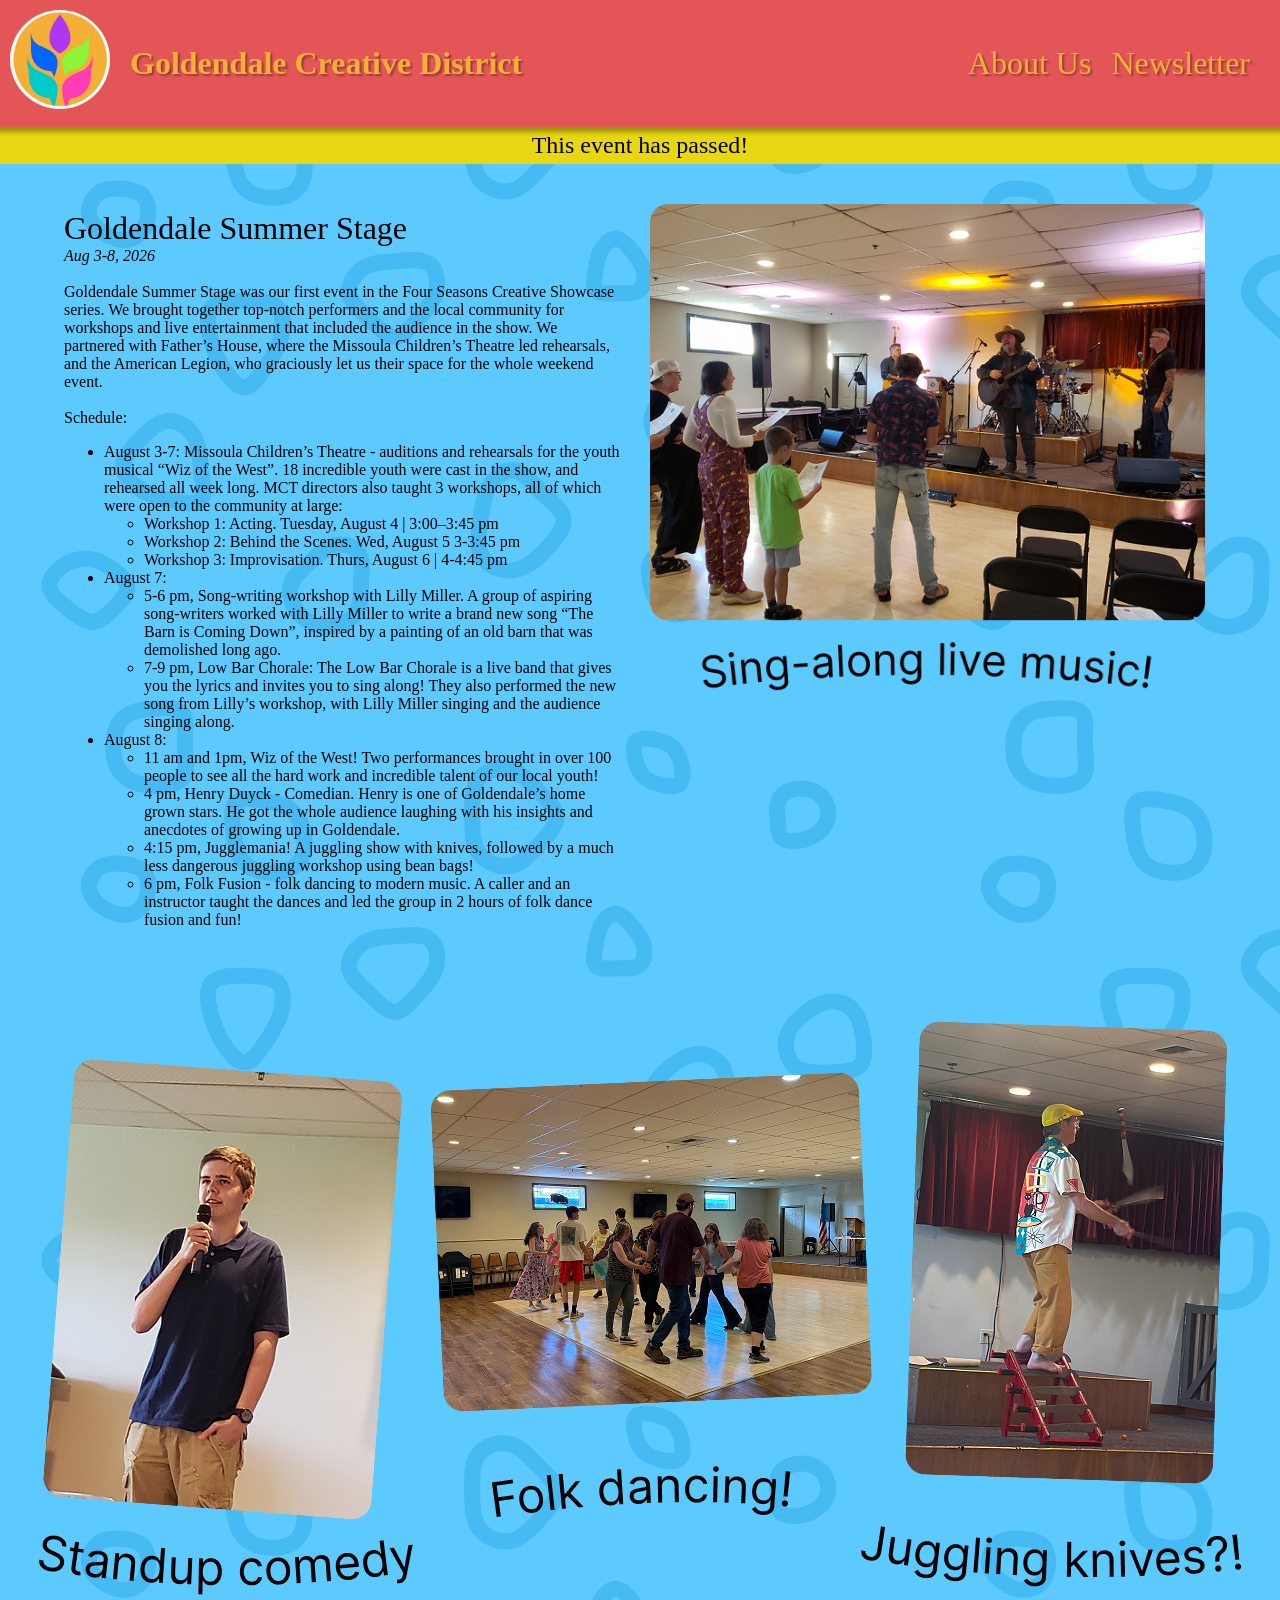
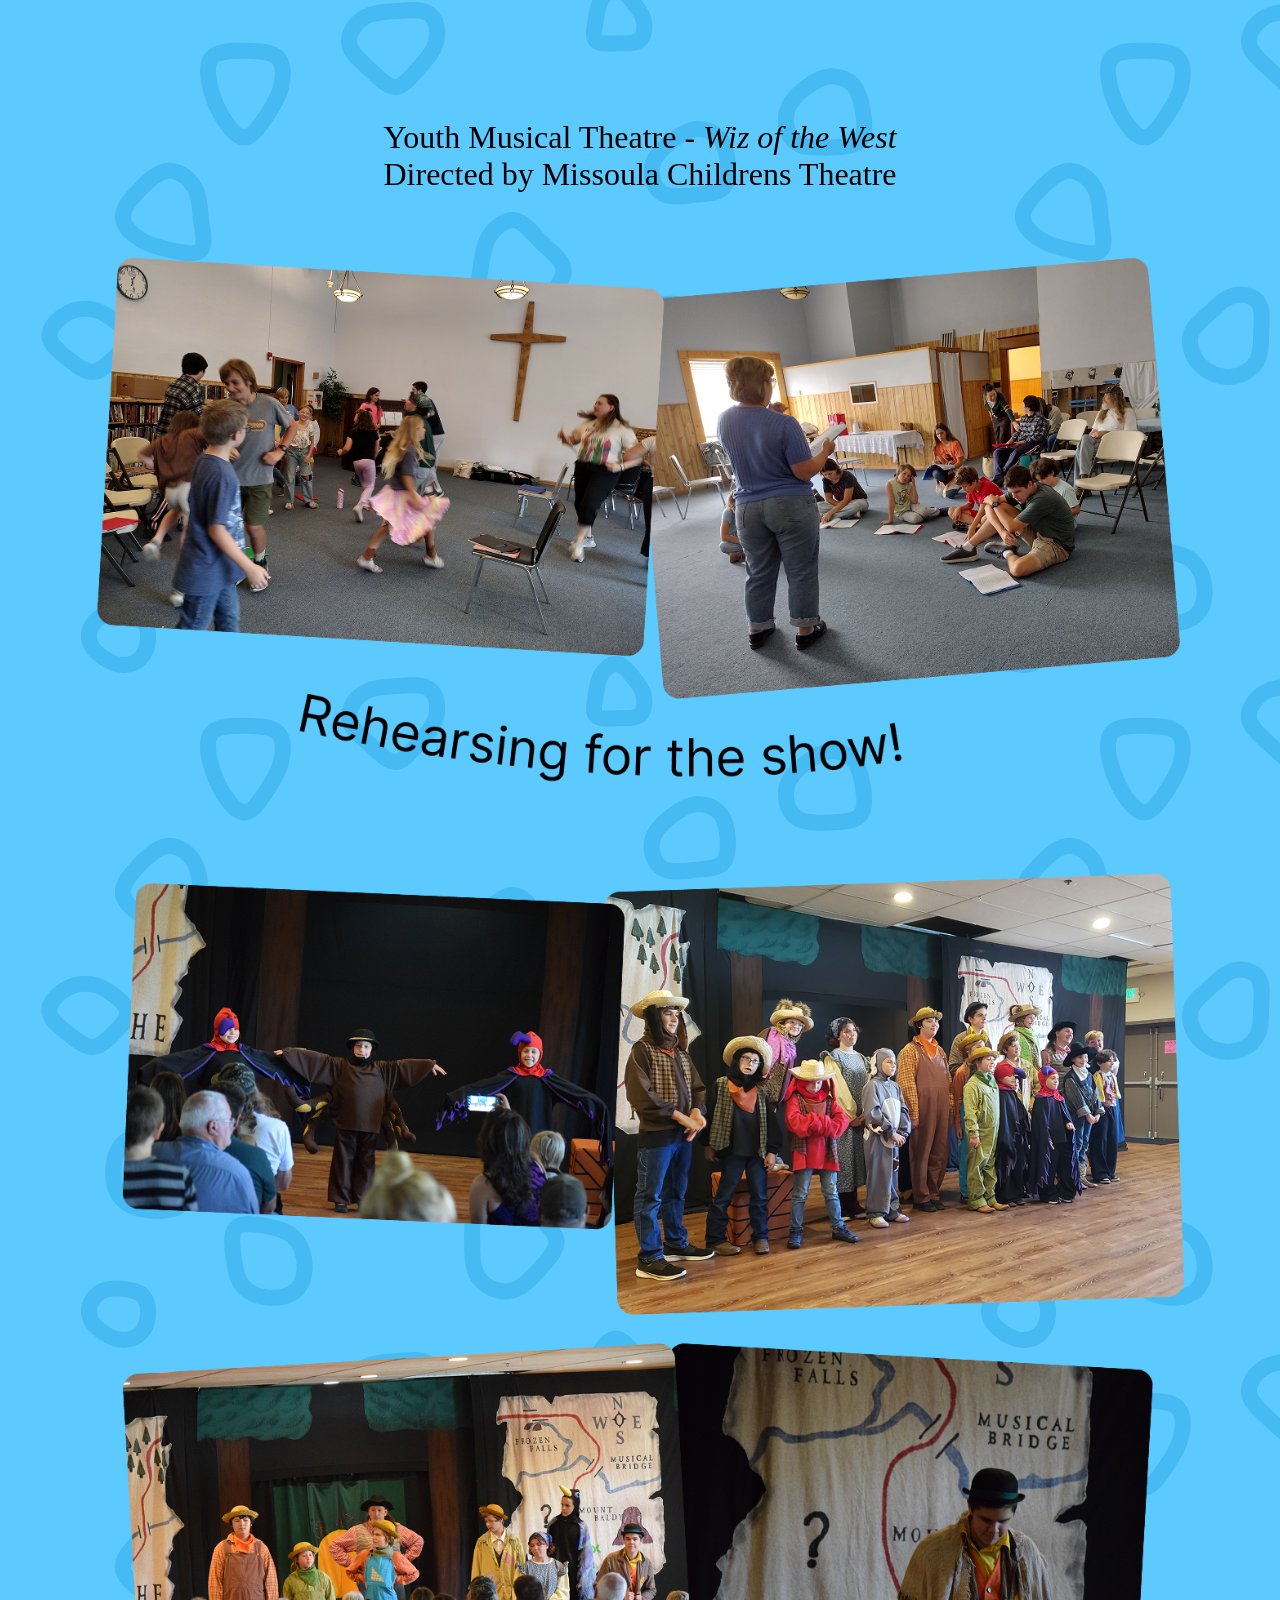
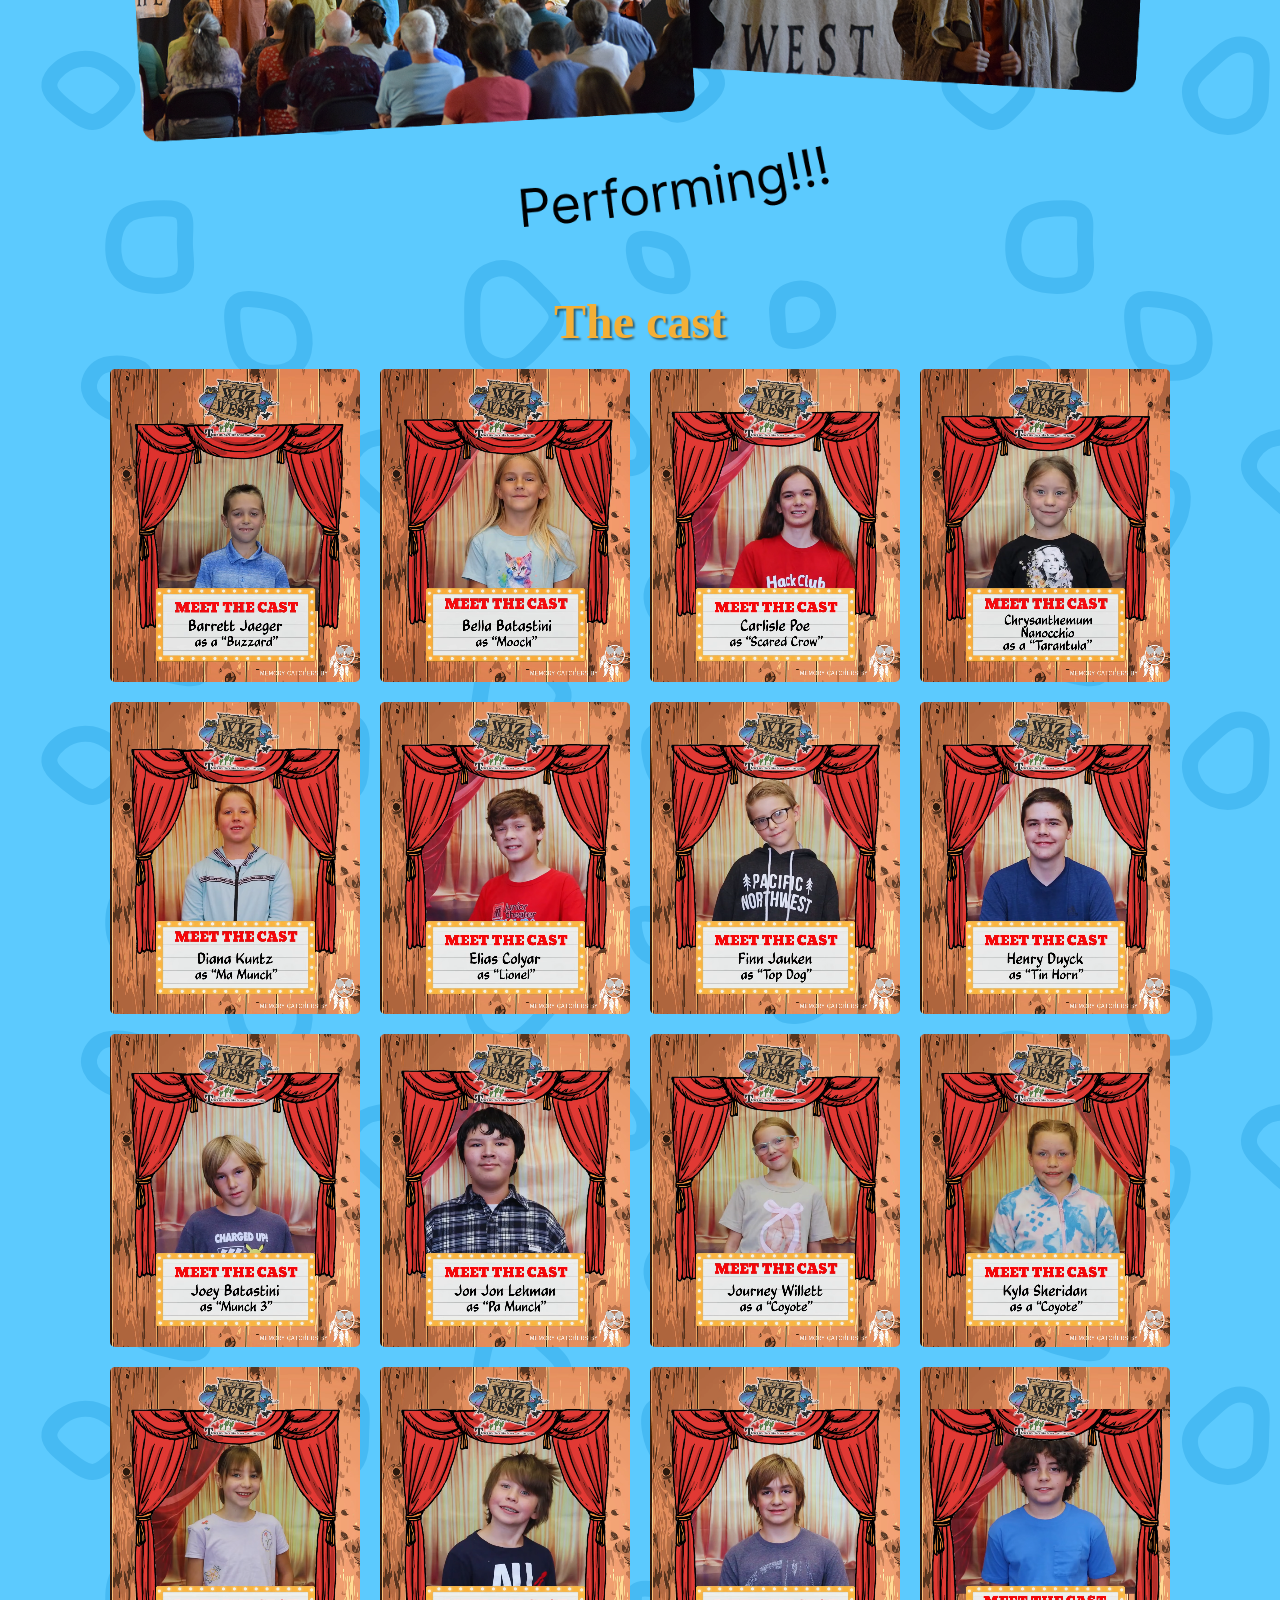
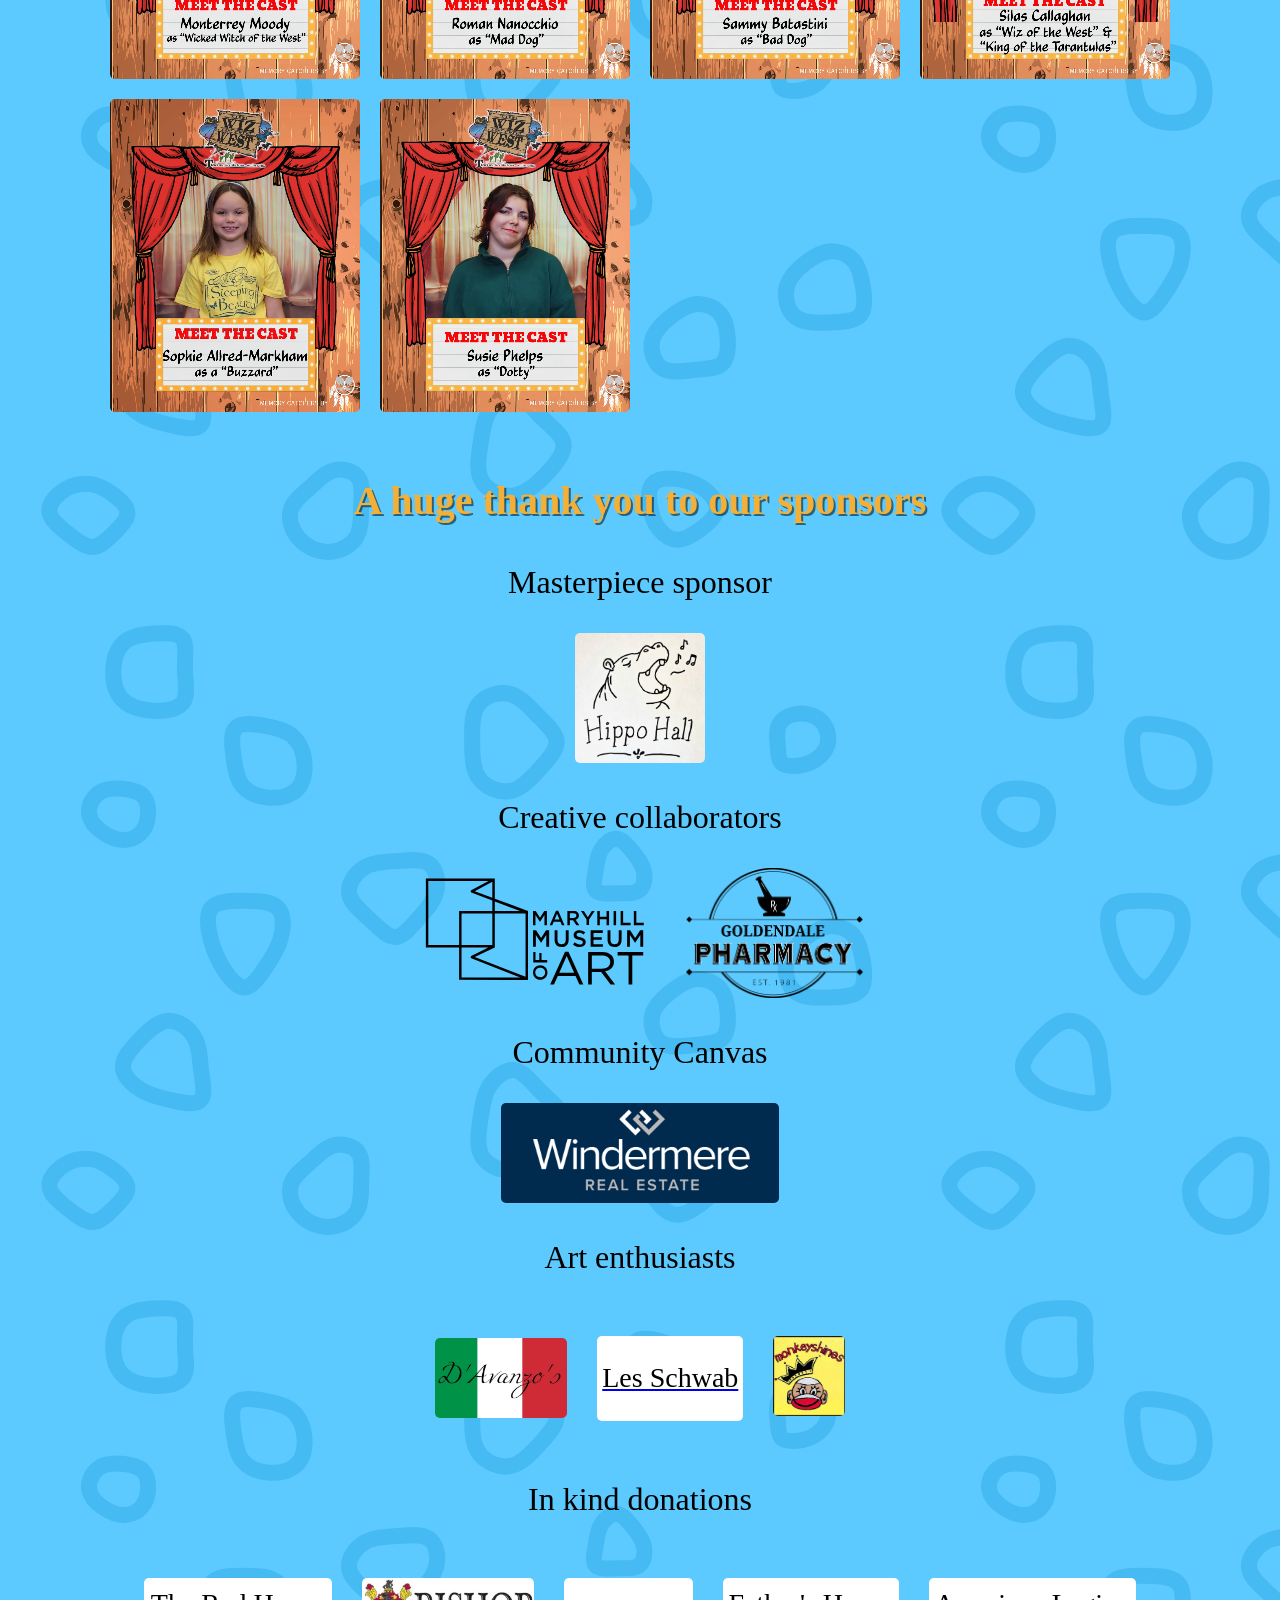
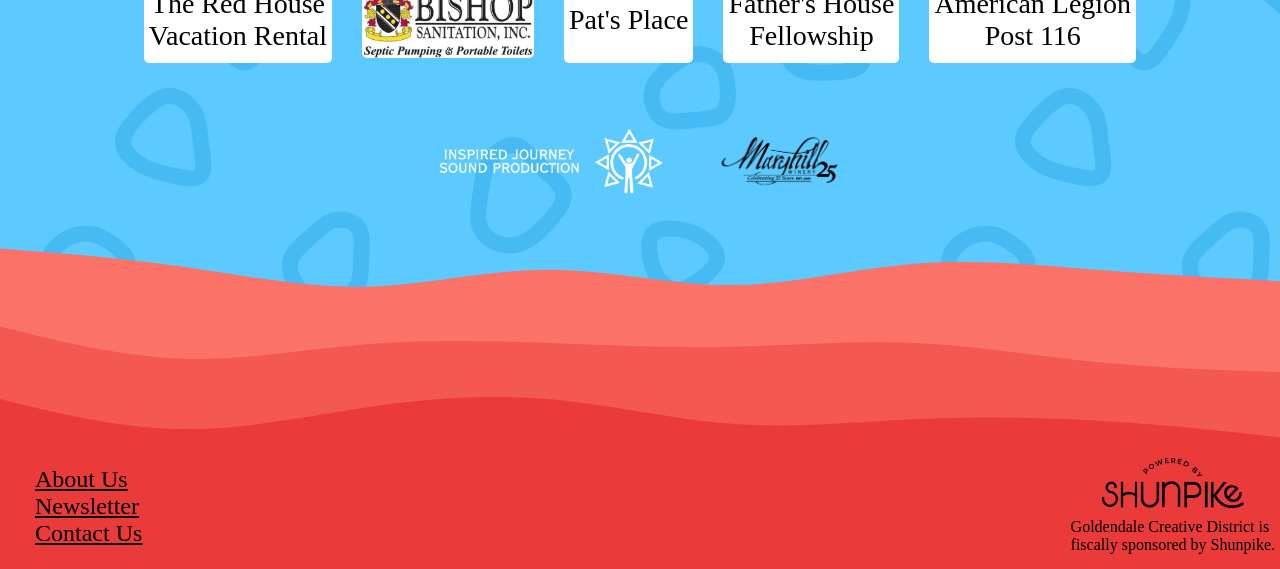
<file: summer-stage.html>
<!DOCTYPE html>
<html>
    <head>
        <meta charset="UTF-8">
        <title>Goldendale Creative District</title>
        <link rel="icon" type="image/png" href="images/favicon-32x32.png" sizes="32x32" />
        <link rel="icon" type="image/png" href="images/favicon-16x16.png" sizes="16x16" />
        <link rel="stylesheet" href="header.css">
        <link rel="stylesheet" href="summer-stage.css" />
        <link rel="stylesheet" href="footer.css">
    </head>
    <body>
        <header>
            <a href="index.html"><img src="images/logo.jpg" height="100px" width="100px" class="logo"></a>
            <a href="index.html" style="text-decoration: none;"><b class="header-title">Goldendale Creative District</b></a>
            <div class="navigation-mobile">
                <button class="drop-btn">☰</button>
                <div class="dropdown-content">
                    <a href="about-us.html">About Us</a>
                    <!--<a href="history">History</a>-->               
                    <a href="https://www.zeffy.com/en-US/newsletter-form/sign-up-for-our-newsletter-3604" target="_blank" rel="noopener noreferrer">Newsletter</a>
                    <!--<a href="contact">Contact</a>-->
                </div>
            </div>
            <div class="navigation-desktop">
                    <a href="about-us.html">About Us</a>
                    <!--<a href="history">History</a>-->               
                    <a href="https://www.zeffy.com/en-US/newsletter-form/sign-up-for-our-newsletter-3604" target="_blank" rel="noopener noreferrer">Newsletter</a>
                    <!--<a href="contact">Contact</a>-->
            </div>
        </header>
        <div class="content">
            <div class="event-passed-disclaimer">This event has passed!</div>
            
            <div class="div-1">
                <div>
                    <p><span class="title">Goldendale Summer Stage</span><br><em>Aug 3-8, 2026</em><br><br>Goldendale Summer Stage was our first event in the Four Seasons Creative Showcase series. We brought together top-notch performers and the local community for workshops and live entertainment that included the audience in the show. We partnered with Father’s House, where the Missoula Children’s Theatre led rehearsals, and the American Legion, who graciously let us their space for the whole weekend event.<br><br>Schedule: </p>
                    <ul>
                        <li>August 3-7: Missoula Children’s Theatre - auditions and rehearsals for the youth musical “Wiz of the West”. 18 incredible youth were cast in the show, and rehearsed all week long. MCT directors also taught 3 workshops, all of which were open to the community at large:<ul><li>Workshop 1: Acting. Tuesday, August 4 | 3:00–3:45 pm</li><li>Workshop 2: Behind the Scenes. Wed, August 5 3-3:45 pm</li><li>Workshop 3: Improvisation. Thurs, August 6 | 4-4:45 pm</li></ul></li>
                        <li>August 7:<ul><li>5-6 pm, Song-writing workshop with Lilly Miller. A group of aspiring song-writers worked with Lilly Miller to write a brand new song “The Barn is Coming Down”, inspired by a painting of an old barn that was demolished long ago.</li><li>7-9 pm, Low Bar Chorale: The Low Bar Chorale is a live band that gives you the lyrics and invites you to sing along! They also performed the new song from Lilly’s workshop, with Lilly Miller singing and the audience singing along.</li></ul></li>
                        <li>August 8:<ul><li>11 am and 1pm, Wiz of the West! Two performances brought in over 100 people to see all the hard work and incredible talent of our local youth!</li><li>4 pm, Henry Duyck - Comedian. Henry is one of Goldendale’s home grown stars. He got the whole audience laughing with his insights and anecdotes of growing up in Goldendale.</li><li>4:15 pm, Jugglemania! A juggling show with knives, followed by a much less dangerous juggling workshop using bean bags!</li><li>6 pm, Folk Fusion - folk dancing to modern music. A caller and an instructor taught the dances and led the group in 2 hours of folk dance fusion and fun!</li></ul></li>
                    </ul>
                </div>
                <img src="images/sing-along.png">
            </div>
            
            <img src="images/collage_1.png">

            <p style="font-size: 32px; margin-top: 100px;">Youth Musical Theatre - <em>Wiz of the West</em><br>Directed by Missoula Childrens Theatre</p>

            <img src="images/collage_mobile_2.png" class="collage-mobile">
            <img src="images/collage_desktop_1.png" class="collage-desktop-1">
            <img src="images/collage_desktop_2.png" class="collage-desktop-2">

            <!-- The cast videos -->
            <h2 class="cast-header">The cast</h2>
            <div class="cast-grid">
                <video loop muted preload="auto" class="cast-video">
                    <source src="cast-videos/BARRETT JAEGER.mp4" type="video/mp4">
                </video>
                <video loop muted preload="auto" class="cast-video">
                    <source src="cast-videos/BELLA BATASTINI.mp4" type="video/mp4">
                </video>
                <video loop muted preload="auto" class="cast-video">
                    <source src="cast-videos/CARLISLE POE.mp4" type="video/mp4">
                </video>
                <video loop muted preload="auto" class="cast-video">
                    <source src="cast-videos/CHRYSANTHEMUM NANOCCHIO.mp4" type="video/mp4">
                </video>
                <video loop muted preload="auto" class="cast-video">
                    <source src="cast-videos/DIANA KUNTZ.mp4" type="video/mp4">
                </video>
                <video loop muted preload="auto" class="cast-video">
                    <source src="cast-videos/ELIAS COLYAR.mp4" type="video/mp4">
                </video>
                <video loop muted preload="auto" class="cast-video">
                    <source src="cast-videos/FIN JAUKEN.mp4" type="video/mp4">
                </video>
                <video loop muted preload="auto" class="cast-video">
                    <source src="cast-videos/HENRY DUYCK.mp4" type="video/mp4">
                </video>
                <video loop muted preload="auto" class="cast-video">
                    <source src="cast-videos/JOEY BATASTINI.mp4" type="video/mp4">
                </video>
                <video loop muted preload="auto" class="cast-video">
                    <source src="cast-videos/JON JON LEHMAN.mp4" type="video/mp4">
                </video>
                <video loop muted preload="auto" class="cast-video">
                    <source src="cast-videos/JOURNEY WILLETT.mp4" type="video/mp4">
                </video>
                <video loop muted preload="auto" class="cast-video">
                    <source src="cast-videos/KYLA SHERIDAN.mp4" type="video/mp4">
                </video>
                <video loop muted preload="auto" class="cast-video">
                    <source src="cast-videos/MONTERREY MOODY.mp4" type="video/mp4">
                </video>
                <video loop muted preload="auto" class="cast-video">
                    <source src="cast-videos/ROMAN NANOCCHIO.mp4" type="video/mp4">
                </video>
                <video loop muted preload="auto" class="cast-video">
                    <source src="cast-videos/SAMMY BATASTINI.mp4" type="video/mp4">
                </video>
                <video loop muted preload="auto" class="cast-video">
                    <source src="cast-videos/SILAS CALLAGHAN.mp4" type="video/mp4">
                </video>
                <video loop muted preload="auto" class="cast-video">
                    <source src="cast-videos/SOPHIE ALLRED-MARKHAM.mp4" type="video/mp4">
                </video>
                <video loop muted preload="auto" class="cast-video">
                    <source src="cast-videos/SUSIE PHELPS.mp4" type="video/mp4">
                </video>
                
                <script>
                const videos = document.querySelectorAll('.cast-video');
                
                videos.forEach(video => {
                    video.addEventListener('mouseenter', () => {
                    video.play();
                    });
                    
                    video.addEventListener('mouseleave', () => {
                    video.pause();
                    video.currentTime = 0;
                    });
                });
                </script>
            </div>

            <!-- Sponsors -->
            <div class="sponsors-div">
                <h3 class="ty-sponsors">A huge thank you to our sponsors</h3>
                <div class="master-piece-sponsor">
                    <p class="sponsor-level">Masterpiece sponsor</p>
                    <img class="sponsor-logo" src="images/hippo-hall-logo.jpg">
                </div>
                <p class="sponsor-level">Creative collaborators</p>
                <div class="creative-collaborator-sponsors">
                    <a class="block" href="https://www.maryhillmuseum.org/" target="_blank" rel="noopener noreferrer"><img class="sponsor-logo" src="images/maryhill-museum-logo.svg"></a>
                    <a class="block" href="https://www.goldendalerx.com/" target="_blank" rel="noopener noreferrer"><img class="sponsor-logo" src="images/goldendale-pharmacy-logo.webp"></a>
                </div>
                <div class="community-canvas-sponsors">
                    <p class="sponsor-level">Community Canvas</p>
                    <a class="block" href="https://www.windermere.com/directory/offices/goldendale-1" target="_blank" rel="noopener noreferrer"><img class="sponsor-logo" src="images/windermere.png" style="background-color: #002A4E; height: 100px;"></a>
                </div>
                <p class="sponsor-level">Art enthusiasts</p>
                <div class="art-enthusiast-sponsors">
                    <img class="small-sponsor-logo" src="images/D`Avanzos.jpg">
                    <a href="https://www.lesschwab.com/" target="_blank" rel="noopener noreferrer"><p class="sponsor-no-img">Les Schwab</p></a>
                    <a class="block" href="https://sandrachoate.com/" target="_blank" rel="noopener noreferrer"><img class="small-sponsor-logo" src="images/monkeyshine's-logo.jpg"></a>
                </div>
                <p class="sponsor-level">In kind donations</p>
                <div class="in-kind-sponsors">
                    <p class="sponsor-no-img">The Red House<br>Vacation Rental</p>
                    <a class="block" href="https://bishopsanitation.com/" target="_blank" rel="noopener noreferrer"><img class="small-sponsor-logo" src="images/bishop-sanitation-logo.jpg"></a>
                    <p class="sponsor-no-img">Pat's Place</p>
                    <p class="sponsor-no-img">Father's House<br>Fellowship</p>
                    <p class="sponsor-no-img">American Legion<br>Post 116</p>
                    <a class="block" href="https://www.inspiredjourneysoundproduction.com/" target="_blank" rel="noopener noreferrer"><img class="small-sponsor-logo" src="images/inspired-journey-sound-production-logo.webp"></a>
                    <a class="block" href="https://www.maryhillwinery.com/" target="_blank" rel="noopener noreferrer"><img class="small-sponsor-logo" src="images/maryhill-winery-logo.webp"></a>
                </div>
            </div>
        </div>

        
        
        <div class="wave-divider"></div>
        <footer>
            <div class="footer-left">
                <a href="about-us.html" class="footer-text">About Us</a>
                <a href="https://www.zeffy.com/en-US/newsletter-form/sign-up-for-our-newsletter-3604" target="_blank" rel="noopener noreferrer" class="footer-text">Newsletter</a>
                <a href="mailto:info@goldendalecreativedistrict.org" class="footer-text">Contact Us</a>
            </div>
            <div class="footer-right">
                <img class="fiscal-sponsor-img" src="images/shunpike.png">
                <p class="fiscal-sponsor-p">Goldendale Creative District is<br>fiscally sponsored by Shunpike.</p>
            </div>
        </footer>
        <script>
            // Show navigation dropdown when clicking the hamburger menu button
            document.querySelector('.drop-btn').addEventListener('click', function() {
                const content = document.querySelector('.dropdown-content');
                content.style.display = content.style.display === 'block' ? 'none' : 'block';
            });
        
            // Close dropdown when clicking outside
            document.addEventListener('click', function(event) {
                if (!event.target.closest('.navigation-mobile')) {
                    document.querySelector('.dropdown-content').style.display = 'none';
                }
            });
        </script>
    </body>
</html>
</file>
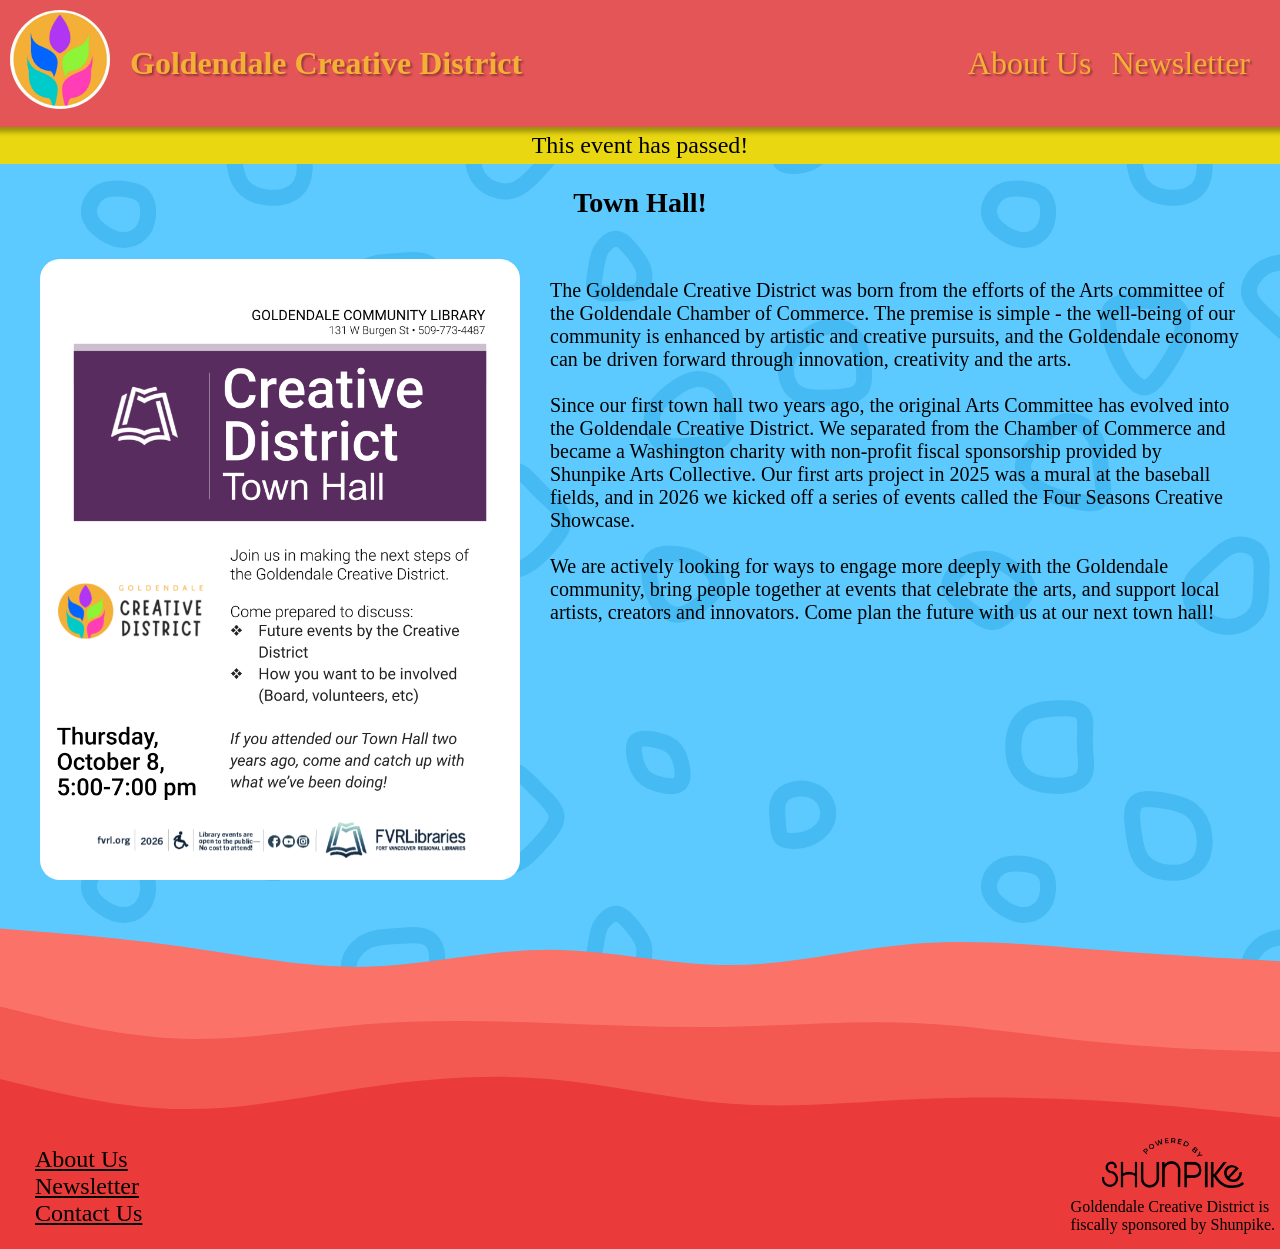
<file: town-hall.html>
<!DOCTYPE html>
<html>
    <head>
        <meta charset="UTF-8">
        <title>Goldendale Creative District</title>
        <link rel="icon" type="image/png" href="images/favicon-32x32.png" sizes="32x32" />
        <link rel="icon" type="image/png" href="images/favicon-16x16.png" sizes="16x16" />
        <link rel="stylesheet" href="header.css">
        <link rel="stylesheet" href="town-hall.css"/>
        <link rel="stylesheet" href="footer.css">
    </head>
    <body>
        <header>
            <a href="index.html"><img src="images/logo.jpg" height="100px" width="100px" class="logo"></a>
            <a href="index.html" style="text-decoration: none;"><b class="header-title">Goldendale Creative District</b></a>
            <div class="navigation-mobile">
                <button class="drop-btn">☰</button>
                <div class="dropdown-content">
                    <a href="about-us.html">About Us</a>
                    <!--<a href="history">History</a>-->               
                    <a href="https://www.zeffy.com/en-US/newsletter-form/sign-up-for-our-newsletter-3604" target="_blank" rel="noopener noreferrer">Newsletter</a>
                    <!--<a href="contact">Contact</a>-->
                </div>
            </div>
            <div class="navigation-desktop">
                    <a href="about-us.html">About Us</a>
                    <!--<a href="history">History</a>-->               
                    <a href="https://www.zeffy.com/en-US/newsletter-form/sign-up-for-our-newsletter-3604" target="_blank" rel="noopener noreferrer">Newsletter</a>
                    <!--<a href="contact">Contact</a>-->
            </div>
        </header>
        <div class="content">
            <div class="event-passed-disclaimer">This event has passed!</div>
            <div>
                <h2 style="font-size: 28px;">Town Hall!</h2>
                <div class="event">
                    <img src="images/Town-Hall-flyer.png">
                    <p>The Goldendale Creative District was born from the efforts of the Arts committee of the Goldendale Chamber of Commerce. The premise is simple - the well-being of our community is enhanced by artistic and creative pursuits, and the Goldendale economy can be driven forward through innovation, creativity and the arts.<br><br>Since our first town hall two years ago, the original Arts Committee has evolved into the Goldendale Creative District. We separated from the Chamber of Commerce and became a Washington charity with non-profit fiscal sponsorship provided by Shunpike Arts Collective. Our first arts project in 2025 was a mural at the baseball fields, and in 2026 we kicked off a series of events called the Four Seasons Creative Showcase.<br><br>We are actively looking for ways to engage more deeply with the Goldendale community, bring people together at events that celebrate the arts, and support local artists, creators and innovators. Come plan the future with us at our next town hall!</p>
            </div>
        </div>
        </div>
        
        <div class="wave-divider"></div>
        <footer>
            <div class="footer-left">
                <a href="about-us.html" class="footer-text">About Us</a>
                <a href="https://www.zeffy.com/en-US/newsletter-form/sign-up-for-our-newsletter-3604" target="_blank" rel="noopener noreferrer" class="footer-text">Newsletter</a>
                <a href="mailto:info@goldendalecreativedistrict.org" class="footer-text">Contact Us</a>
            </div>
            <div class="footer-right">
                <img class="fiscal-sponsor-img" src="images/shunpike.png">
                <p class="fiscal-sponsor-p">Goldendale Creative District is<br>fiscally sponsored by Shunpike.</p>
            </div>
        </footer>
        <script>
            // Show navigation dropdown when clicking the hamburger menu button
            document.querySelector('.drop-btn').addEventListener('click', function() {
                const content = document.querySelector('.dropdown-content');
                content.style.display = content.style.display === 'block' ? 'none' : 'block';
            });
        
            // Close dropdown when clicking outside
            document.addEventListener('click', function(event) {
                if (!event.target.closest('.navigation-mobile')) {
                    document.querySelector('.dropdown-content').style.display = 'none';
                }
            });
        </script>
    </body>
</html>
</file>
<file: header.css>
header {
    display: flex;
    align-items: center;
    background-color: var(--red);
    margin: 0px;
    padding: 10px;
    text-align: center;
    font-size: 32px;
    color: var(--gold);
    box-shadow: 0px 0px 5px 5px #00000055;
    text-shadow: var(--text-shadow);
    z-index: 99;
    position: sticky;
    top: 0;
}

.navigation-mobile {
    margin-left: auto;
    position: relative;
    display: inline-block;
    margin-right: 20px;
}

.navigation-desktop {
    display: none;
    
}


.navigation-desktop a:hover {
    text-decoration: underline;
}

.navigation-desktop a:active {
    text-decoration: none;
}

@media (min-width: 1080px) {
    .navigation-mobile {
        display: none;
    }

    .navigation-desktop {
        display: flex;
        flex-direction: row;
        gap: 20px;
        margin-right: 20px;
        margin-left: auto;
    }

    .navigation-desktop a {
        color: var(--gold);
        text-decoration: none;
    }
}

.drop-btn {
    width: 65px;
    height: 65px;
    font-size: 40px;
    background-color: var(--gold);
    border-style: none;
    border-radius: 10px;
    box-shadow: 0px 6px 0px 0px #a2762a;
    transition-duration: 0.15s;
    transition-timing-function: ease-in-out;
}

.drop-btn:hover {
    scale: 1.15;
    cursor: pointer;
}

.drop-btn:active {
    box-shadow: 0px 0px 0px 0px #008888;
    translate: 0px 6px;
}

.dropdown-content {
    display: none;
    position: absolute;
    right: 0;
    top: 100%;
    margin-top: 20px;
    padding: 5px;
    background-color: var(--main-box-bg-color);
    min-width: 180px;
    z-index: 1000;
    border-style: solid;
    border-radius: 10px;
    border-color: #008888;
    border-width: 3px;
    box-shadow: 0px 0px 0px 3px var(--main-box-bg-color), 5px 5px 5px 0px #00000055;
    text-align: left;
    translate: -3px 0px;
}

.dropdown-content a {
    color: var(--font-color);
    font-size: 24px;
    display: block;
    margin: 10px;
}

img.logo {
    border-radius: 50%;
}

.header-title {
    vertical-align: center;
    margin: 20px;
    color: var(--gold);
}

.header-title:hover {
    text-decoration: underline;
}

.header-title:active {
    text-decoration: none;
}
</file>
<file: main.css>
:root {
    --main-bg-color: #5ccafe;
    --main-box-bg-color: #00CACA;
    --font-color: #000000;
    --gold: #F4AF36;
    --teal: #00CACA;
    --blue: #0265ff;
    --purple: #B036F3;
    --lime: #8EF438;
    --pink: #FF3DB7;
    --text-shadow: 2px 2px 2px #00000055;
    --red: #e45557;
}

body {
    background-color: var(--main-bg-color);
    margin: 0px;
    text-align: center;
    overflow-x: hidden;
    color: var(--font-color);
}

.GSS {
    font-size: 36px;
    color: var(--gold);
    text-shadow: var(--text-shadow);
}

.GSS em {
    font-size: 30px;
}

.next-event {
    font-size: 20px;
    color: black;
    rotate: z -7deg;
    position: absolute;
    top: 10px;
    left: 10px;
    transform-origin: top left;
}

div.welcome {
    display: flex;
    justify-content: center;
    align-items: center;
    text-align: left;
    margin-top: 0px;
    margin-bottom: 0px;
    width: 100%;
    font-size: 36px;
}

div.welcome p {
    max-width: 40ch;
    margin: 100px 30px;
    color: white;
    background-color: var(--red);
    padding: 20px;
    border-radius: 20px;
    text-shadow: 2px 2px 2px #000000;
    box-shadow: 5px 5px 5px 0px #00000085;
}

div.welcome_box {
    margin: 0px;
    padding: 0;
    justify-content: center;
    align-items: center;
    background-image: url(images/FourSeasonsOfGoldendale_SChoate6.jpg);
    background-size: cover;
    background-repeat: no-repeat;
    background-position: center center;
    z-index: 1;
}

.blue-wave-divider {
    aspect-ratio: 900/80;
    background: no-repeat center;
    background-size: cover;
    background-image: url(images/blue-wave.svg);
    z-index: 99999999;
}

.event {
    display: flow-root;
    margin: 40px;
}

.event img {
    width: 50%;
    border-radius: 20px;
    float: left;
    margin-right: 30px;
}

.event p {
    text-align: left;
    float: none;
    font-size: 24px;
}

@media (min-width: 1080px) {
    .event img {
        width: 40%;
    }

    .event p {
        font-size: 20px;
    }
}

.upcoming-events {
    color: var(--gold);
    text-shadow: 2px 2px #00000085;
    font-size: 38px;
    font-weight: 700;
}

.future-events {
    text-align: left;
    background-color: var(--red);
    padding: 20px;
    margin: 40px 15%;
    border-radius: 20px;
}

@media (min-width: 1080px) {
    .future-events {
        margin: 40px 20%;
    }
}

.newsletter {
    font-size: 20px;
}

[data-zeffy-embed] {
  background: transparent !important;
}

.past-projects {
    display: inline-block;
    font-size: 28px;
    margin-top: 20px;
    color: var(--gold);
    text-shadow: 2px 2px #00000085;
    font-weight: 600;
    text-decoration: underline;
}

.donate-paragraph {
    margin-top: 60px;
    max-width: min(45ch, 60%);
    margin-left: auto;
    margin-right: auto;
    text-align: left;
}

a.donate-button {
    display: inline-block;
    font-size: 24px;
    margin: 10px;
    margin-bottom: 10px;
    background-color: var(--gold);
    padding: 15px;
    border-radius: 20px;
    border-style: none;
    box-shadow: 0px 6px 0px 0px #a2762a;
    transition-duration: 0.15s;
    transition-timing-function: ease-in-out;
    color: var(--font-color);
}

a.donate-button:hover {
    scale: 1.15;
    rotate: z 2deg;
    background-color: #ffd350;
    box-shadow: 0px 6px 0px 0px #a69036;
}

a.donate-button:active {
    box-shadow: 0px 0px 0px 0px #a2762a;
    translate: 0px 6px;
}

div.sponsors-div {
    padding: 15px;
}

.ty-sponsors {
    margin-top: 0px;
    font-size: 32px;
    color: var(--gold);
    text-shadow: 2px 2px #00000055;
    font-weight: 550;
}

.sponsor {
    font-size: 28px;
    color: #ffffff;
}
</file>
<file: footer.css>
.wave-divider {
    aspect-ratio: 900/150;
    background: no-repeat center;
    background-size: cover;
    background-image: url(images/layered-waves-divider.svg);
}

footer {
    background-color: #EA3A3A;
    margin: 0px;
    padding-bottom: 10px;
    text-align: left;
    font-size: 24px;
    color: #e7efff;
    width: 100%;
    display: flex;
    flex-direction: row;
    align-items: center;
}

a.footer-text {
    color: var(--font-color);
    margin-left: 35px;
    margin-right: 35px;
}

div.footer-left {
    display: flex;
    flex-direction: column;
}

div.footer-right {
    display: flex;
    flex-direction: column;
    margin-left: auto
}

img.fiscal-sponsor-img {
    height: 50px;
    width: auto;
    object-fit: contain;
    margin: 5px;
}

p.fiscal-sponsor-p {
    color: black;
    margin: 5px;
    font-size: 16px;
}
</file>
<file: about-us.css>
:root {
    --main-bg-color: #5ccafe;
    --main-box-bg-color: #00CACA;
    --font-color: #000000;
    --gold: #F4AF36;
    --teal: #00CACA;
    --blue: #0265ff;
    --purple: #B036F3;
    --lime: #8EF438;
    --pink: #FF3DB7;
    --text-shadow: 2px 2px 2px #00000055;
    --red: #e45557;
}

html, body {
  min-height: 100vh;
}

body {
    display: flex;
    flex-direction: column;
    background-color: var(--main-bg-color);
    margin: 0px;
    text-align: center;
    overflow-x: hidden;
    color: var(--font-color);
    background-image: url(images/blob-scatter.svg);
}

.content {
  flex: 1 0 auto;
}

img.logo {
    border-radius: 50%;
}

div.main-div {
    text-align: left;
    width: 70%;
    margin-left: auto;
    margin-right: auto;
}

img.main-img {
    width: fit-content;
    height: fit-content;
    margin: 30px auto;
    border-radius: 20px;
}

h1 {
    color: var(--gold);
    text-shadow: 2px 2px 2px #00000055;
}

div.mission-vision-values {
    margin: 30px 5% 0px 5%;
    display: grid;
    grid-template-columns: 1fr 1fr 1fr;
}

div.mission-vision-values div {
    margin: 20px;
    padding: 10px;
    background-color: var(--gold);
    border-radius: 20px;
}

div.mission-vision-values div h4 {
    font-size: 32px;
    margin: 20px;
}

div.our-team-div {
    background-color: var(--purple);
    margin: 30px 5% 30px 5%;
    padding: 10px;
    border-radius: 20px;
}

div.team-grid {
    display: grid;
    grid-template-columns: 1fr 1fr 1fr;
}

div.team-member {
    background-color: var(--dark-blue);
    border-style: none;
    border-radius: 20px;
    margin: 20px;
    padding: 15px;
}

img.team-member-headshot {
    border-radius: 100%;
}

p.team-member-name {
    font-size: 24px;
    font-weight: 600;
    color: var(--gold);
    text-shadow: 2px 2px 2px #00000055;
}

p.team-member-role {
    color: var(--teal);
    font-weight: 600;
}

p.team-member-description {
    color: white;
}
</file>
<file: baseball-mural.css>
:root {
    --main-bg-color: #5ccafe;
    --main-box-bg-color: #00CACA;
    --font-color: #000000;
    --gold: #F4AF36;
    --teal: #00CACA;
    --blue: #0265ff;
    --purple: #B036F3;
    --lime: #8EF438;
    --pink: #FF3DB7;
    --text-shadow: 2px 2px 2px #00000055;
    --red: #e45557;
}

html, body {
  min-height: 100vh;
}

body {
    display: flex;
    flex-direction: column;
    background-color: var(--main-bg-color);
    margin: 0px;
    text-align: center;
    overflow-x: hidden;
    color: var(--font-color);
    background-image: url(images/blob-scatter.svg);
}

.content {
  flex: 1 0 auto;
}

img {
    max-width: 100%;
    height: auto;
}

.div-1 {
    display: flow-root;
    margin: 40px;
}

.div-1 img {
    width: 50%;
    border-radius: 20px;
    float: right;
    margin-left: 30px;
}

.div-1 p {
    text-align: left;
    float: none;
    font-size: 24px;
}

@media (min-width: 1080px) {
    .div-1 p {
        font-size: 20px;
    }
}
</file>
<file: MCT.css>
:root {
    --main-bg-color: #5ccafe;
    --main-box-bg-color: #00CACA;
    --font-color: #000000;
    --gold: #F4AF36;
    --teal: #00CACA;
    --blue: #0265ff;
    --purple: #B036F3;
    --lime: #8EF438;
    --pink: #FF3DB7;
    --text-shadow: 2px 2px 2px #00000055;
    --red: #e45557;
}

body {
    font-size: 20px;
    background-color: var(--main-bg-color);
    margin: 0px;
    text-align: center;
    overflow-x: hidden;
    color: var(--font-color);
    background-image: url(images/blob-scatter.svg);
}

img.logo {
    border-radius: 50%;
}

.vertical-div-1 {
    display: flex;
    flex-direction: row;
    margin: 5%;
}

.WOTW-image {
    border-radius: 20px;
    margin-right: 50px;
    width: 50%;
    margin-bottom: auto;
}

.horizontal-div {
    display: flex;
    flex-direction: column;
}

h2.cast-header {
    vertical-align: center;
    font-size: 48px;
    text-shadow: 2px 2px 2px #00000085;
    margin: 20px;
    color: var(--gold);
}

div.cast-grid {
    justify-content: center;
    gap: 20px;
    width: 90%;
    margin-left: auto;
    margin-right: auto;
    display: grid;
    grid-template-columns: repeat(auto-fit, minmax(min(100px, 20%), max(20px, 250px)));
    column-width: 100px;
}

video.cast-video {
    border-radius: 5px;
    width: 250px;
}
</file>
<file: past-projects.css>
:root {
    --main-bg-color: #5ccafe;
    --main-box-bg-color: #00CACA;
    --font-color: #000000;
    --gold: #F4AF36;
    --teal: #00CACA;
    --blue: #0265ff;
    --purple: #B036F3;
    --lime: #8EF438;
    --pink: #FF3DB7;
    --text-shadow: 2px 2px 2px #00000055;
    --red: #e45557;
}

html, body {
  min-height: 100vh;
}

body {
    display: flex;
    flex-direction: column;
    background-color: var(--main-bg-color);
    margin: 0px;
    text-align: center;
    overflow-x: hidden;
    color: var(--font-color);
    background-image: url(images/blob-scatter.svg);
}

.content {
  flex: 1 0 auto;
}

img {
    max-width: 100%;
    height: auto;
}

.project {
    display: inline-block;
    font-size: 24px;
    margin: 20px;
    background-color: var(--gold);
    padding: 15px;
    border-radius: 20px;
    border-style: none;
    box-shadow: 0px 10px 0px 0px #a2762a;
    transition-duration: 0.15s;
    transition-timing-function: ease-in-out;
    color: var(--font-color);
    text-decoration: none;
    text-align: left;
    width: 500px;
}

.project:hover {
    translate: 0px 5px;
    box-shadow: 0px 5px 0px 0px #a2762a;
}

.project:active {
    box-shadow: 0px 0px 0px 0px #a2762a;
    translate: 0px 10px;
}
</file>
<file: summer-stage.css>
:root {
    --main-bg-color: #5ccafe;
    --main-box-bg-color: #00CACA;
    --font-color: #000000;
    --gold: #F4AF36;
    --teal: #00CACA;
    --blue: #0265ff;
    --purple: #B036F3;
    --lime: #8EF438;
    --pink: #FF3DB7;
    --text-shadow: 2px 2px 2px #00000055;
    --red: #e45557;
}

html, body {
  min-height: 100vh;
}

body {
    display: flex;
    flex-direction: column;
    background-color: var(--main-bg-color);
    margin: 0px;
    text-align: center;
    overflow-x: hidden;
    color: var(--font-color);
    background-image: url(images/blob-scatter.svg);
}

.content {
  flex: 1 0 auto;
}

.event-passed-disclaimer {
    background-color: #e9d711;
    padding: 5px 0px;
    font-size: 24px;
}

img {
    max-width: 100%;
    height: auto;
}

.div-1 {
    display: flex;
    flex-direction: column;
    text-align: left;
    gap: 20px;
    margin: 30px 5%;
}

.div-1 img {
    width: 50%;
    height: auto;
    border-radius: 10px;
    margin-left: auto;
    margin-right: auto;
    align-self: flex-start;
}

.div-1 div {
    width: 60%;
    margin-inline: auto
}

@media (min-width: 1080px) {
    .div-1 {
        flex-direction: row;
    }

    .div-1 img {
        width: 50%;
    }

    .div-1 div {
        width: 50%;
    }
}

.collage-mobile {
    display: block;
    margin: 40px auto;
    width: 90%;
    height: auto;
}

.collage-desktop-1, .collage-desktop-2 {
    display: none;
    margin: 40px auto;
    max-width: 90%;
    height: auto;
}

@media (min-width: 1080px) {
    .collage-mobile {
        display: none;
    }

    .collage-desktop-1, .collage-desktop-2 {
        display: block;
    }
}

.title {
    font-size: 32px;
}


h2.cast-header {
    vertical-align: center;
    font-size: 48px;
    text-shadow: 2px 2px 2px #00000085;
    margin: 20px;
    color: var(--gold);
}

div.cast-grid {
    justify-content: center;
    gap: 20px;
    width: 90%;
    margin-left: auto;
    margin-right: auto;
    display: grid;
    grid-template-columns: repeat(auto-fit, minmax(min(100px, 20%), max(20px, 250px)));
    column-width: 100px;
}

video.cast-video {
    border-radius: 5px;
    width: 250px;
}


div.sponsors-div {
    margin-top: 50px;
    margin-left: 5%;
    margin-right: 5%;
    margin-bottom: 20px;
    padding: 15px;
}

.ty-sponsors {
    margin-top: 0px;
    font-size: 40px;
    color: var(--gold);
    text-shadow: 2px 2px #00000085;
    font-weight: 550;
}

.sponsor-level {
    font-size: 32px;
}

.sponsor-logo {
    width: auto;
    height: 130px;
    border-radius: 5px;
    border-style: none;
}

.small-sponsor-logo {
    width: auto;
    height: 80px;
    border-radius: 5px;
    border-style: none;
}

.sponsor-no-img {
    font-size: 28px;
    color: var(--font-color);
    background-color: white;
    width: fit-content;
    border-radius: 5px;
    padding: 5px;
    min-height: 75px;
    align-content: center;
}

.creative-collaborator-sponsors {
    display: flex;
    flex-direction: row;
    flex-wrap: wrap;
    align-items: center;
    justify-content: center;
    gap: 30px;
}

.art-enthusiast-sponsors {
    display: flex;
    flex-direction: row;
    flex-wrap: wrap;
    align-items: center;
    justify-content: center;
    gap: 30px;
}

.in-kind-sponsors {
    display: flex;
    flex-direction: row;
    flex-wrap: wrap;
    align-items: center;
    justify-content: center;
    gap: 30px;
}
</file>
<file: town-hall.css>
:root {
    --main-bg-color: #5ccafe;
    --main-box-bg-color: #00CACA;
    --font-color: #000000;
    --gold: #F4AF36;
    --teal: #00CACA;
    --blue: #0265ff;
    --purple: #B036F3;
    --lime: #8EF438;
    --pink: #FF3DB7;
    --text-shadow: 2px 2px 2px #00000055;
    --red: #e45557;
}

html, body {
  min-height: 100vh;
}

body {
    display: flex;
    flex-direction: column;
    background-color: var(--main-bg-color);
    margin: 0px;
    text-align: center;
    overflow-x: hidden;
    color: var(--font-color);
    background-image: url(images/blob-scatter.svg);
}

.content {
  flex: 1 0 auto;
}

.event-passed-disclaimer {
    background-color: #e9d711;
    padding: 5px 0px;
    font-size: 24px;
}

img {
    max-width: 100%;
    height: auto;
}

.event {
    display: flow-root;
    margin: 40px;
}

.event img {
    width: 50%;
    border-radius: 20px;
    float: left;
    margin-right: 30px;
}

.event p {
    text-align: left;
    float: none;
    font-size: 24px;
}

@media (min-width: 1080px) {
    .event img {
        width: 40%;
    }

    .event p {
        font-size: 20px;
    }
}
</file>
